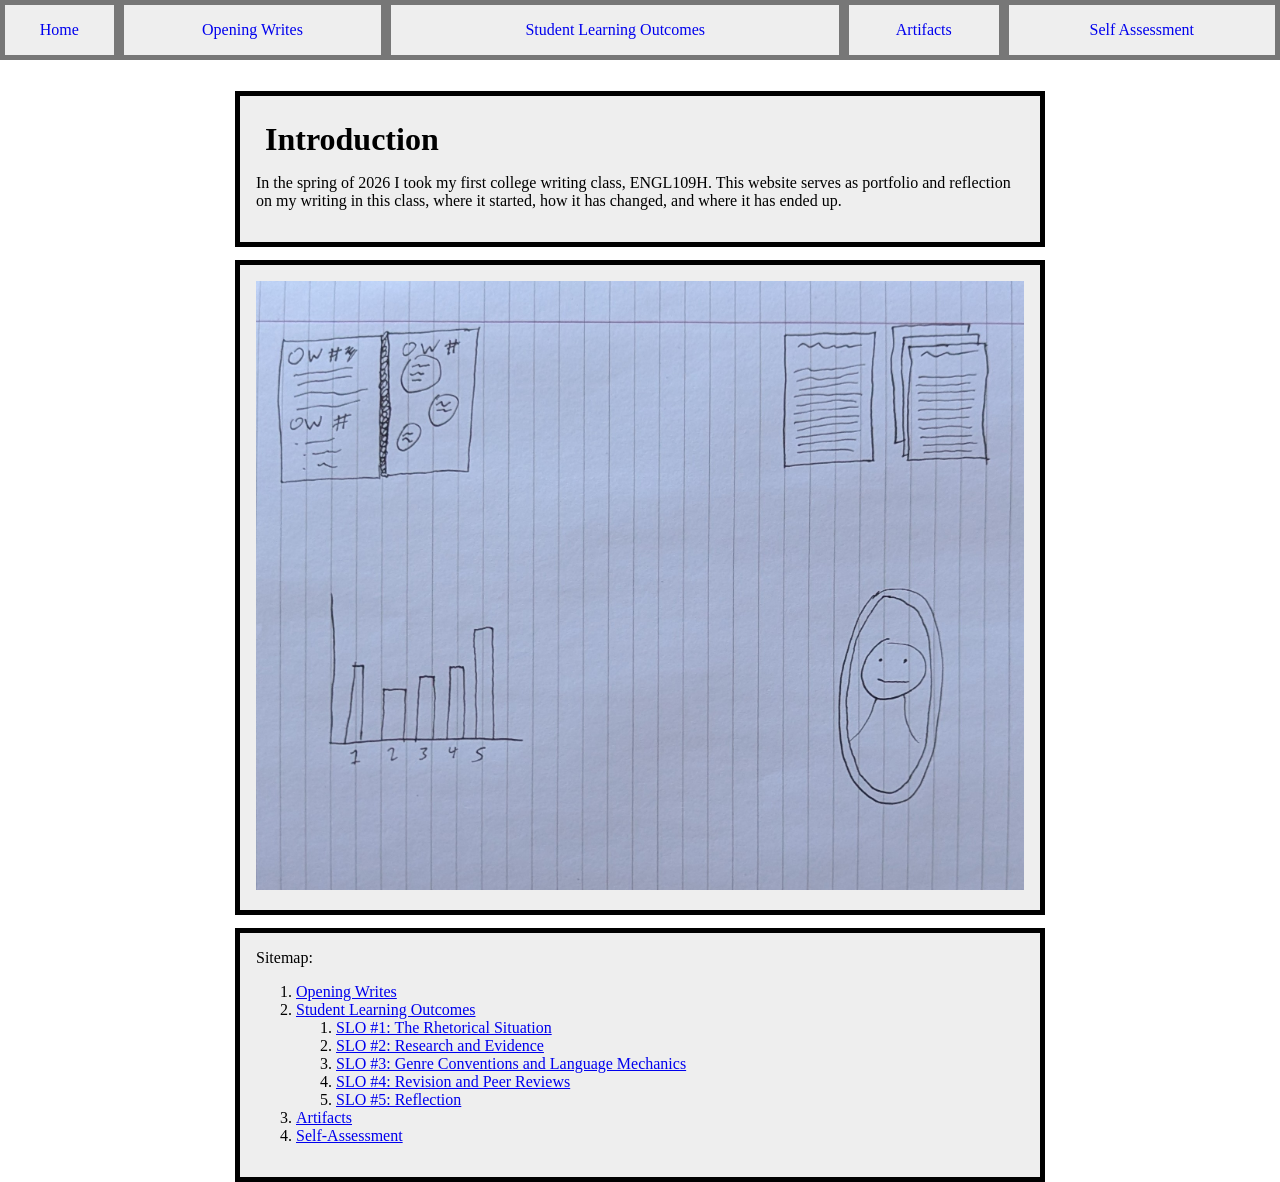
<file: engl109H-portfolio/index.html>
<!DOCTYPE html>
<html xmlns="http://www.w3.org/1999/xhtml" xml:lang="en" lang="en">
  <head>
    <title>My English Journey</title>
    <link href="./main.css" rel="stylesheet"/>
    <style>
      .wrap{
          position: relative;
          overflow: auto;
          
      }
      .clickbox {
          display: flex;
          position: absolute;
          cursor: pointer;
          z-index: 99;
          /* background: yellow; */
          /* opacity: 0.5; */
          opacity: 1;
          width: 5%;
          height: 5%;
          padding: auto;
          justify-content: center;
          /* align-items: center; */
      }
      .clickbox span {
          opacity: 0;
          position: absolute;
          top: calc(100% + 1vh);
          color: black;
          background: white;
          border: 2px solid black;
          border-radius: 5px;
          text-align: center;
      }
      .clickbox:hover span {
          opacity: 1;
      }
      #map {
          width: 60vw;
          height: 30vh;
          background: #000;
          color: #fff;
      }
      .inner {
          width: 60vw;
          
      }
      #ow {
          top: 7%;
          left: 2%;
          width: 28%;
          height: 28%;
      }
      #slo {
          top: 50%;
          left: 8%;
          width: 28%;
          height: 31%;
          
      }
      #artifact {
          top: 6%;
          left: 68%;
          width: 29%;
          height: 26%;
          
      }
      #assessment {
          top: 47%;
          left: 73%;
          width: 20%;
          height: 40%;
            
      }
      </style>
      
  </head>
  <body>
    <div class="header">
      <a href="index.html">Home</a>
      <a href="ow.html">Opening Writes</a>
      <a href="slo.html">Student Learning Outcomes</a>
      <a href="artifacts.html">Artifacts</a>
      <a href="assesment.html">Self Assessment</a>
    </div>
    <!-- <div class="outerbox"> -->
    <div class="container">
      <div class="inner" style="width: 60vw">
        <h1>Introduction</h1>
        <p>
        In the spring of 2026 I took my first college writing class, ENGL109H.
        This website serves as portfolio and reflection on my writing in this
        class, where it started, how it has changed, and where it has ended up.
        </p>
      </div>
      <div class="map inner">
        <div class="wrap">
        <img src="imgs/main-map.jpg"/>
        <a href="ow.html" class="clickbox" id="ow"><span>Opening Writes</span></a>
        <a href="slo.html" class="clickbox" id="slo"><span>Student Learning Outcomes</span></a>
        <a href="artifacts.html" class="clickbox" id="artifact"><span>Artifacts</span></a>
        <a href="assesment.html" class="clickbox" id="assessment"><span>Self Assessment</span></a>
        </div>
      </div>
      <div class="inner">
        Sitemap:
        <ol>
          <li> <a href="ow.html">Opening Writes</a>
          <li> <a href="slo.html">Student Learning Outcomes</a>
            <ol>
              <li> <a href="slo1.html">SLO #1: The Rhetorical Situation</a>
              <li> <a href="slo1.html">SLO #2: Research and Evidence</a>
              <li> <a href="slo1.html">SLO #3: Genre Conventions and Language Mechanics</a>
              <li> <a href="slo1.html">SLO #4: Revision and Peer Reviews</a>
              <li> <a href="slo1.html">SLO #5: Reflection</a>
            </ol>
          <li> <a href="artifacts.html">Artifacts</a>
          <li> <a href="assesment.html">Self-Assessment</a>
        </ol>
      </div>
   </div>
   <!-- </div> -->
  </body>
</html>
</file>
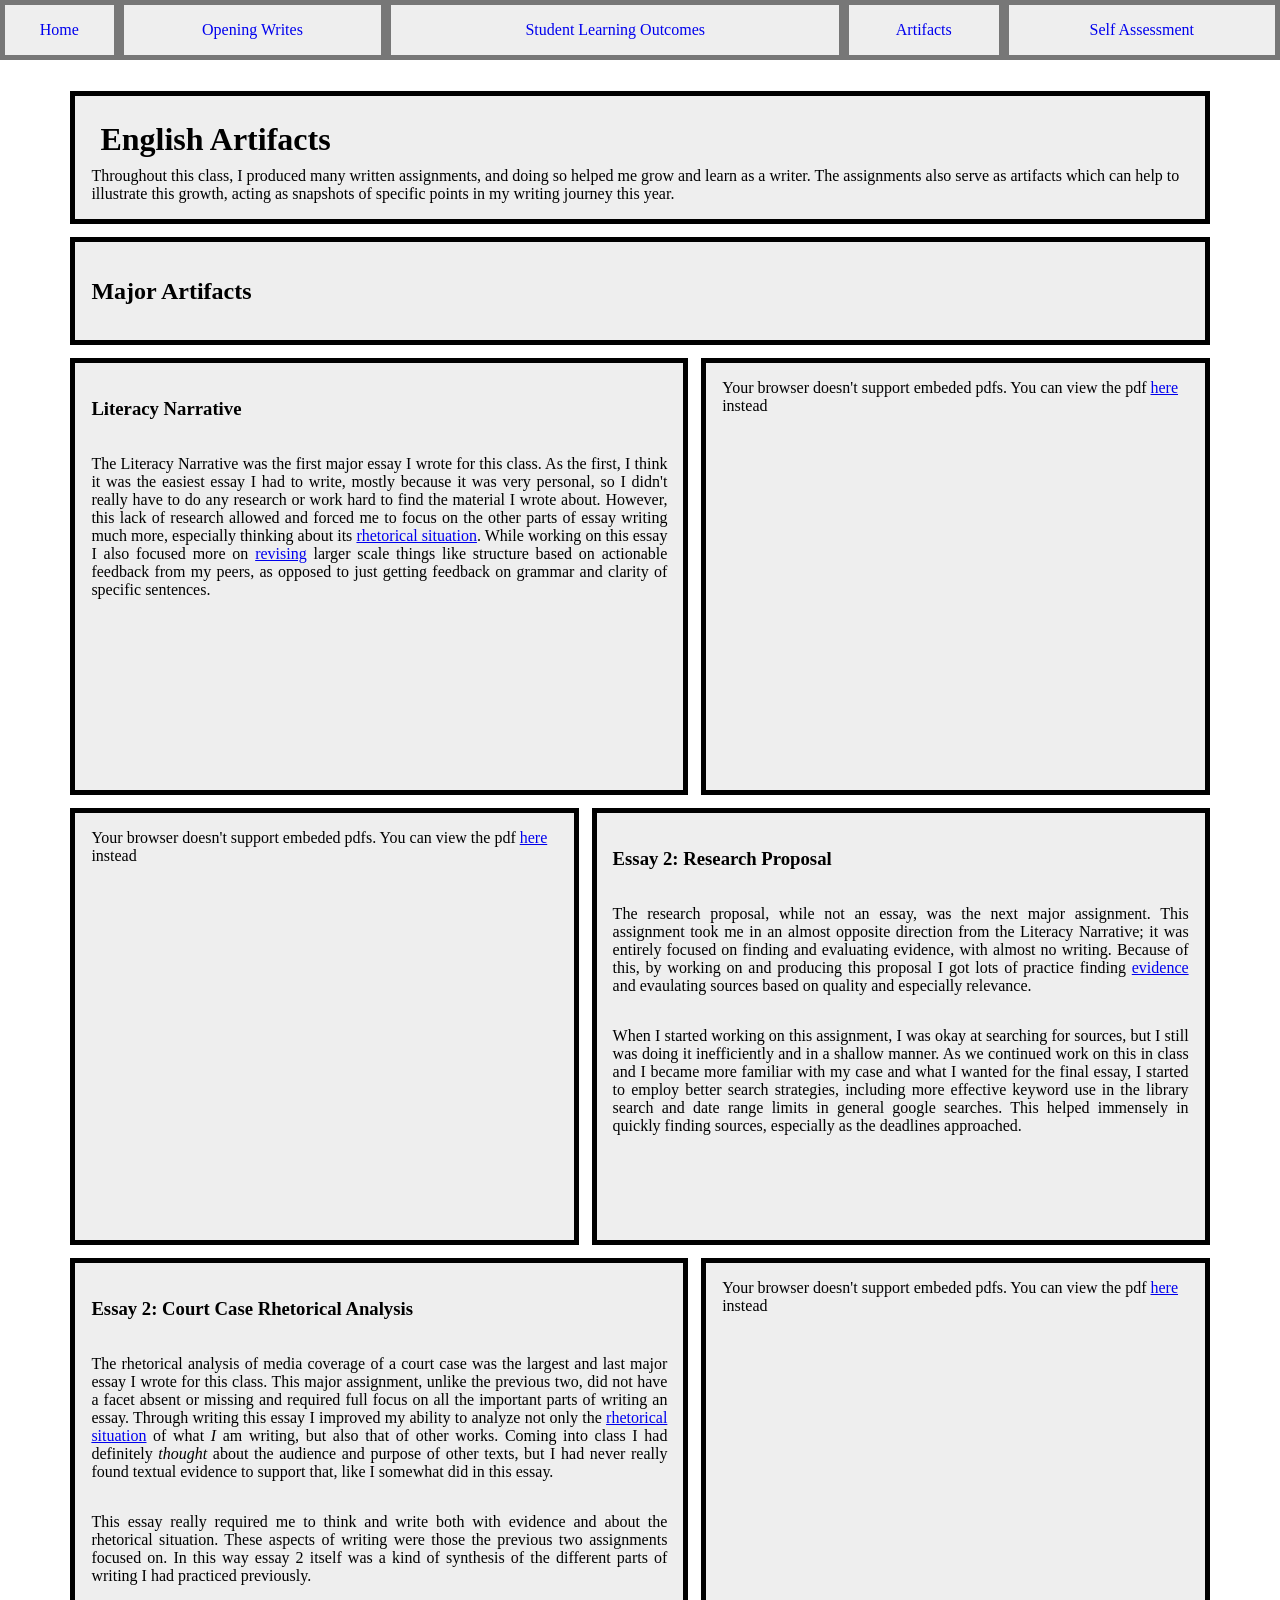
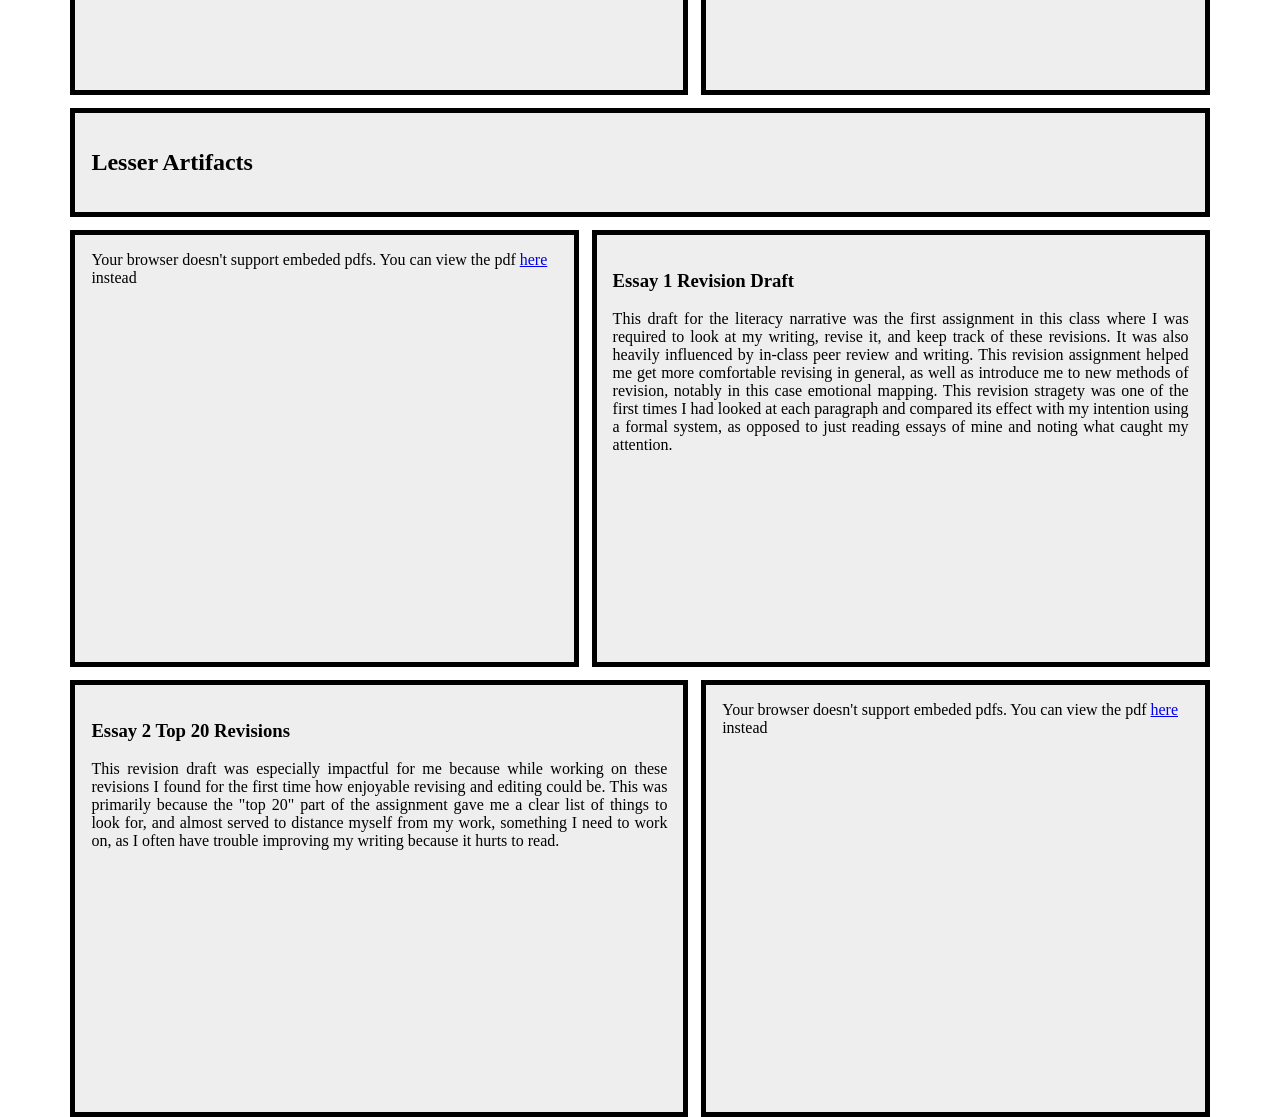
<file: engl109H-portfolio/artifacts.html>
<!DOCTYPE html>
<html xmlns="http://www.w3.org/1999/xhtml" xml:lang="en" lang="en">
  <head>
    <title>Portfolio</title>
    <link href="./main.css" rel="stylesheet"/>
    <style>
      .artifact {
          min-height: 50vh;
          
      }
    </style>
  </head>
  <body>
    <div class="header">
      <a href="index.html">Home</a>
      <a href="ow.html">Opening Writes</a>
      <a href="slo.html">Student Learning Outcomes</a>
      <a href="artifacts.html">Artifacts</a>
      <a href="assesment.html">Self Assessment</a>
    </div>
    <!-- <div class="outerbox"> -->
      <div class="container">
        <div class="row inner">
          <h1>English Artifacts</h1>
          Throughout this class, I produced many written assignments, and doing so helped me grow and learn as a writer. The assignments also serve as artifacts which can help to illustrate this growth, acting as snapshots of specific points in my writing journey this year.
        </div>
        <div class="row inner">
          <h2>Major Artifacts</h2>
        </div>
        <div class="row artifact" id="literacy-narrative">
          <div class="column inner yap">
            <h3>Literacy Narrative</h3>
            <p>
              The Literacy Narrative was the first major essay I wrote for this class. As the first, I think it was the easiest essay I had to write, mostly because it was very personal, so I didn't really have to do any research or work hard to find the material I wrote about. However, this lack of research allowed and forced me to focus on the other parts of essay writing much more, especially thinking about its <a href="slo1.html">rhetorical situation</a>. While working on this essay I also focused more on <a href="slo4.html">revising</a> larger scale things like structure based on actionable feedback from my peers, as opposed to just getting feedback on grammar and clarity of specific sentences.
            </p>
          </div>
          <div class="column inner proof">
            <object data="docs/literacy-narrative.pdf" type="application/pdf">Your browser doesn't support embeded pdfs. You can view the pdf <a href="docs/essay-2.pdf">here</a> instead</object>
          </div>
        </div>
        <div class="row artifact" id="research-proposal">
          <div class="column inner proof">
            <object data="docs/research-proposal.pdf" type="application/pdf">Your browser doesn't support embeded pdfs. You can view the pdf <a href="docs/research-proposal.pdf">here</a> instead</object>
          </div>
          <div class="column inner yap">
            <h3>Essay 2: Research Proposal</h3>
            <p>
            The research proposal, while not an essay, was the next major assignment. This assignment took me in an almost opposite direction from the Literacy Narrative; it was entirely focused on finding and evaluating evidence, with almost no writing. Because of this, by working on and producing this proposal I got lots of practice finding <a href="slo2.html">evidence</a> and evaulating sources based on quality and especially relevance.
            </p>
            <p>
              When I started working on this assignment, I was okay at searching for sources, but I still was doing it inefficiently and in a shallow manner. As we continued work on this in class and I became more familiar with my case and what I wanted for the final essay, I started to employ better search strategies, including more effective keyword use in the library search and date range limits in general google searches. This helped immensely in quickly finding sources, especially as the deadlines approached.
            </p>
          </div>
        </div>
        <div class="row artifact" id="essay-2">
          <div class="column inner yap">
            <h3>Essay 2: Court Case Rhetorical Analysis</h3>
            <p>
              The rhetorical analysis of media coverage of a court case was the largest and last major essay I wrote for this class. This major assignment, unlike the previous two, did not have a facet absent or missing and required full focus on all the important parts of writing an essay. Through writing this essay I improved my ability to analyze not only the <a href="slo1.html">rhetorical situation</a> of what <i>I</i> am writing, but also that of other works. Coming into class I had definitely <i>thought</i> about the audience and purpose of other texts, but I had never really found textual evidence to support that, like I somewhat did in this essay.
              </p>
            <p>
              This essay really required me to think and write both with evidence and about the rhetorical situation. These aspects of writing were those the previous two assignments focused on. In this way essay 2 itself was a kind of synthesis of the different parts of writing I had practiced previously.
            </p>
          </div>
          <div class="column inner proof">
            <object data="docs/essay-2.pdf" type="application/pdf">Your browser doesn't support embeded pdfs. You can view the pdf <a href="docs/essay-2.pdf">here</a> instead</object>
          </div>
        </div>
        <div class="row inner">
          <h2>Lesser Artifacts</h2>
        </div>
        <div class="row artifact" id="essay-1-revision">
          <div class="column inner proof">
            <object data="docs/essay-1-messy-draft.pdf" type="application/pdf">Your browser doesn't support embeded pdfs. You can view the pdf <a href="docs/essay-1-messy-draft.pdf">here</a> instead</object>
          </div>
          <div class="column inner yap">
            <h3>Essay 1 Revision Draft</h3>
            This draft for the literacy narrative was the first assignment in this class where I was required to look at my writing, revise it, and keep track of these revisions. It was also heavily influenced by in-class peer review and writing. This revision assignment helped me get more comfortable revising in general, as well as introduce me to new methods of revision, notably in this case emotional mapping. This revision stragety was one of the first times I had looked at each paragraph and compared its effect with my intention using a formal system, as opposed to just reading essays of mine and noting what caught my attention.
          </div>
        </div>
        <div class="row artifact" id="essay-2-revision">
          <div class="column inner yap">
            <h3>Essay 2 Top 20 Revisions</h3>
            This revision draft was especially impactful for me because while working on these revisions I found for the first time how enjoyable revising and editing could be. This was primarily because the "top 20" part of the assignment gave me a clear list of things to look for, and almost served to distance myself from my work, something I need to work on, as I often have trouble improving my writing because it hurts to read.
          </div>
          <div class="column inner proof">
            <object data="docs/essay-2-top-20.pdf" type="application/pdf">Your browser doesn't support embeded pdfs. You can view the pdf <a href="docs/essay-2-top-20.pdf">here</a> instead</object>
          </div>
        </div>
      </div>
      <!-- </div> -->
  </body>
</html>
</file>
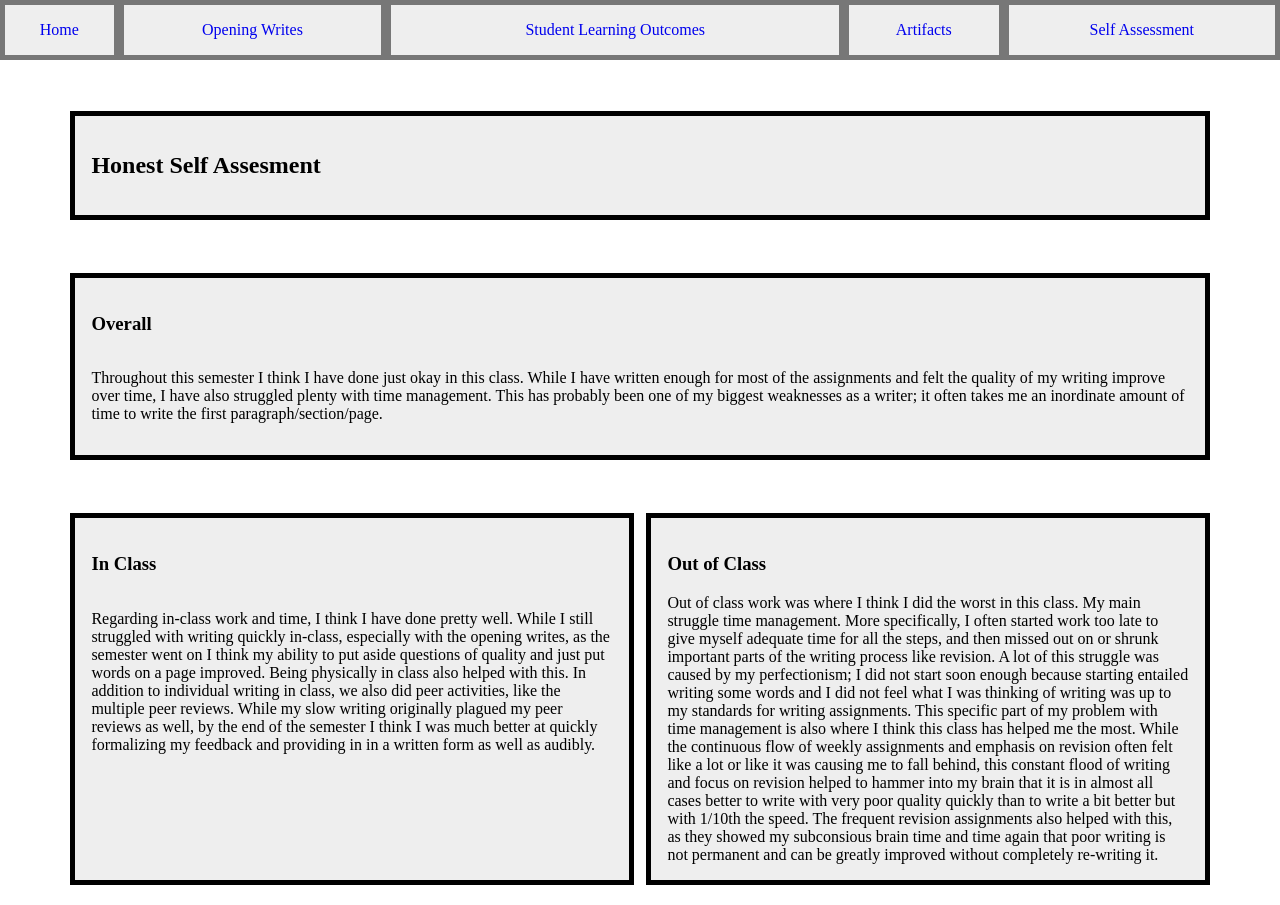
<file: engl109H-portfolio/assesment.html>
<!DOCTYPE html>
<html xmlns="http://www.w3.org/1999/xhtml" xml:lang="en" lang="en">
  <head>
    <title>Portfolio</title>
    <link href="./main.css" rel="stylesheet"/>
  </head>
  <body>
    <div class="header">
      <a href="index.html">Home</a>
      <a href="ow.html">Opening Writes</a>
      <a href="slo.html">Student Learning Outcomes</a>
      <a href="artifacts.html">Artifacts</a>
      <a href="assesment.html">Self Assessment</a>
    </div>
    <!-- <div class="outerbox"> -->
    <div class="container">
      <div class="row inner">
        <h2>Honest Self Assesment</h2>
        </div>
      <div class="row inner">
        <h3>Overall</h3>
        <p>
        Throughout this semester I think I have done just okay in this class.
        While I have written enough for most of the assignments and felt
        the quality of my writing improve over time, I have also struggled
        plenty with time management. This has probably been one of my biggest
        weaknesses as a writer; it often takes me an inordinate amount of time
        to write the first paragraph/section/page.
        </p>
      </div>
      <div class="row">
        <div class="column inner">
          <h3>In Class</h3>
          <p>
          Regarding in-class work and time, I think I have done pretty well.
          While I still struggled with writing quickly in-class, especially with
          the opening writes, as the semester went on I think my ability to put
          aside questions of quality and just put words on a page improved.
          Being physically in class also helped with this. In addition to
          individual writing in class, we also did peer activities, like the
          multiple peer reviews. While my slow writing originally plagued my
          peer reviews as well, by the end of the semester I think I was much
          better at quickly formalizing my feedback and providing in in a
          written form as well as audibly.
          </p>
        </div>
        <div class="column inner">
          <h3>Out of Class</h3>
          Out of class work was where I think I did the worst in this class. My
          main struggle time management. More specifically, I often started work
          too late to give myself adequate time for all the steps, and then
          missed out on or shrunk important parts of the writing process like
          revision. A lot of this struggle was caused by my perfectionism; I did
          not start soon enough because starting entailed writing some words and
          I did not feel what I was thinking of writing was up to my standards
          for writing assignments. This specific part of my problem with time
          management is also where I think this class has helped me the most.
          While the continuous flow of weekly assignments and emphasis on
          revision often felt like a lot or like it was causing me to fall
          behind, this constant flood of writing and focus on revision helped to
          hammer into my brain that it is in almost all cases better to write
          with very poor quality quickly than to write a bit better but with
          1/10th the speed. The frequent revision assignments also helped with
          this, as they showed my subconsious brain time and time again that
          poor writing is not permanent and can be greatly improved without
          completely re-writing it.
        </div>
      </div>
   </div>
   <!-- </div> -->
  </body>
</html>
</file>
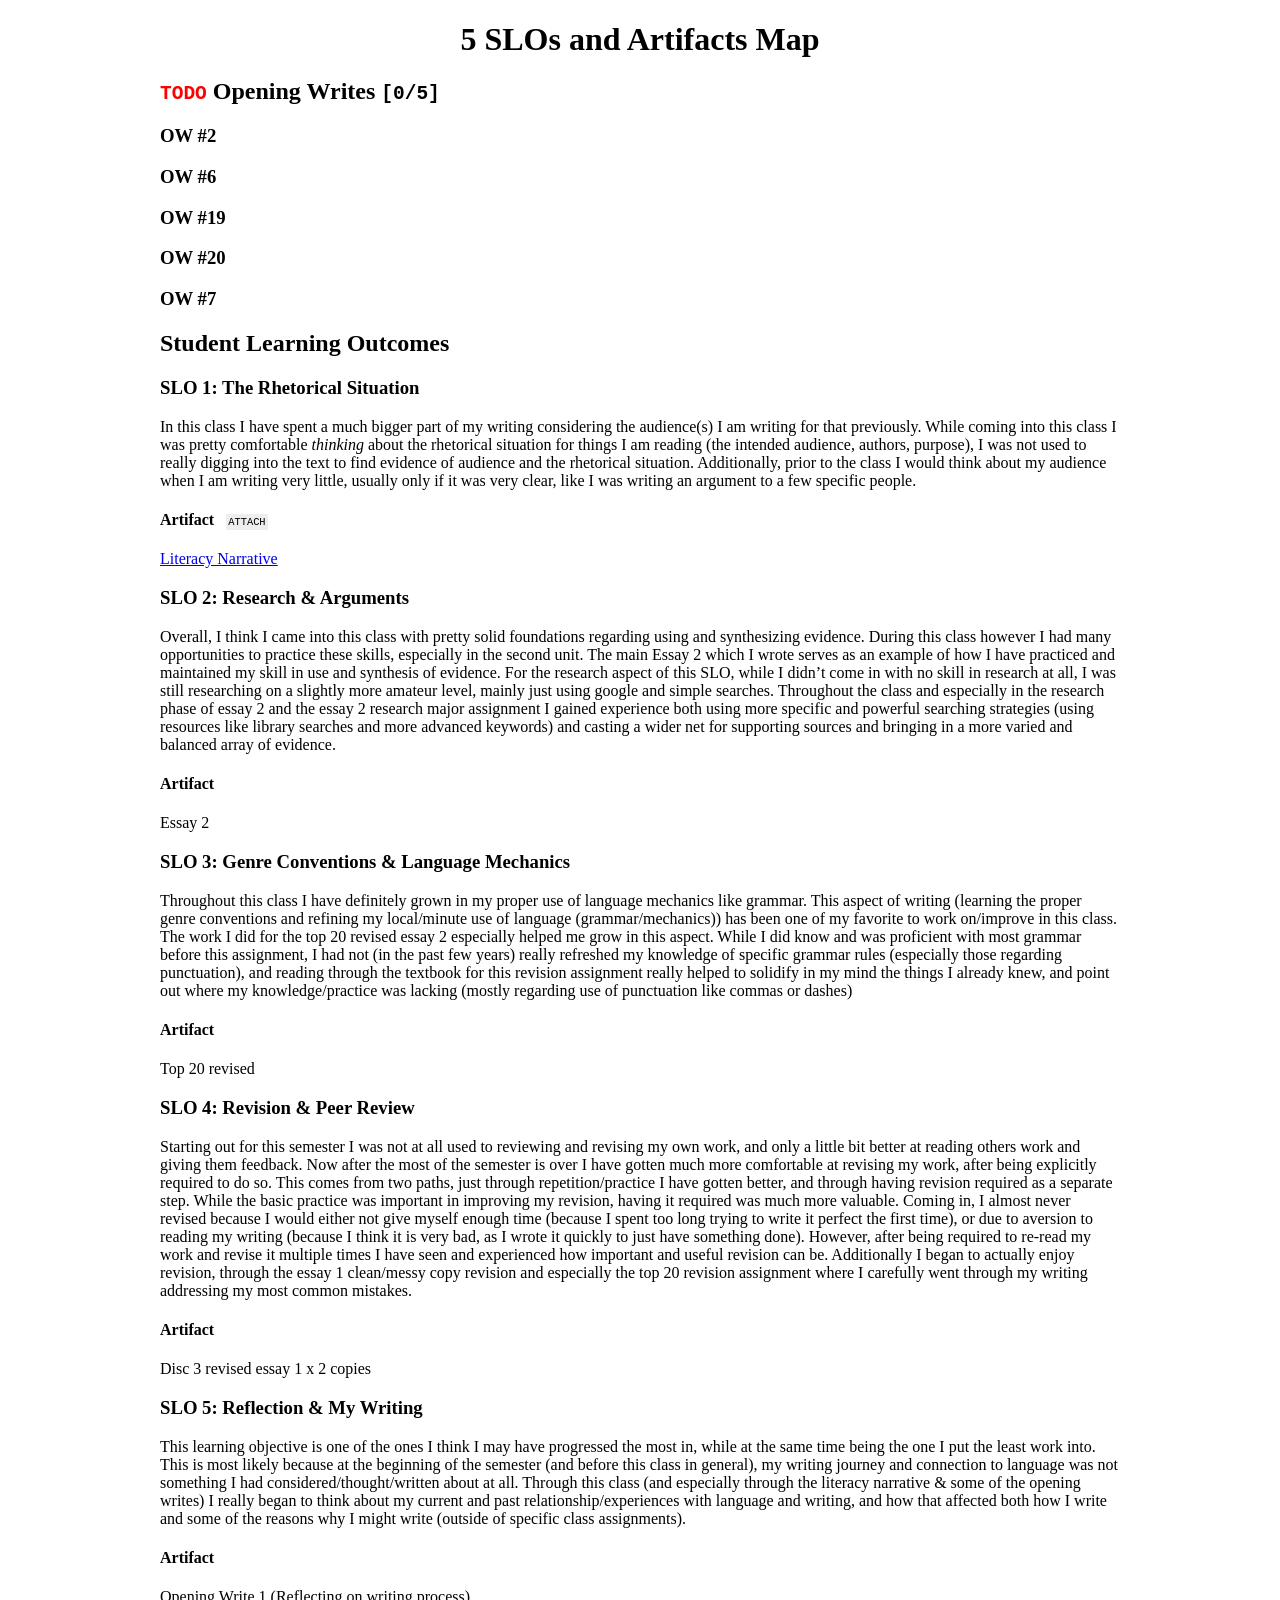
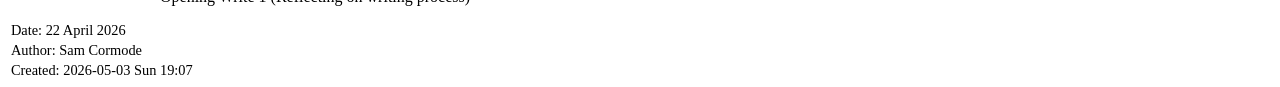
<file: engl109H-portfolio/disc-7.html>
<?xml version="1.0" encoding="utf-8"?>
<!DOCTYPE html PUBLIC "-//W3C//DTD XHTML 1.0 Strict//EN"
"http://www.w3.org/TR/xhtml1/DTD/xhtml1-strict.dtd">
<html xmlns="http://www.w3.org/1999/xhtml" lang="en" xml:lang="en">
<head>
<!-- 2026-05-03 Sun 19:07 -->
<meta http-equiv="Content-Type" content="text/html;charset=utf-8" />
<meta name="viewport" content="width=device-width, initial-scale=1" />
<title>5 SLOs and Artifacts Map</title>
<meta name="author" content="Sam Cormode" />
<meta name="generator" content="Org Mode" />
<style type="text/css">
  #content { max-width: 60em; margin: auto; }
  .title  { text-align: center;
             margin-bottom: .2em; }
  .subtitle { text-align: center;
              font-size: medium;
              font-weight: bold;
              margin-top:0; }
  .todo   { font-family: monospace; color: red; }
  .done   { font-family: monospace; color: green; }
  .priority { font-family: monospace; color: orange; }
  .tag    { background-color: #eee; font-family: monospace;
            padding: 2px; font-size: 80%; font-weight: normal; }
  .timestamp { color: #bebebe; }
  .timestamp-kwd { color: #5f9ea0; }
  .org-right  { margin-left: auto; margin-right: 0px;  text-align: right; }
  .org-left   { margin-left: 0px;  margin-right: auto; text-align: left; }
  .org-center { margin-left: auto; margin-right: auto; text-align: center; }
  .underline { text-decoration: underline; }
  #postamble p, #preamble p { font-size: 90%; margin: .2em; }
  p.verse { margin-left: 3%; }
  pre {
    border: 1px solid #e6e6e6;
    border-radius: 3px;
    background-color: #f2f2f2;
    padding: 8pt;
    font-family: monospace;
    overflow: auto;
    margin: 1.2em;
  }
  pre.src {
    position: relative;
    overflow: auto;
  }
  pre.src:before {
    display: none;
    position: absolute;
    top: -8px;
    right: 12px;
    padding: 3px;
    color: #555;
    background-color: #f2f2f299;
  }
  pre.src:hover:before { display: inline; margin-top: 14px;}
  /* Languages per Org manual */
  pre.src-asymptote:before { content: 'Asymptote'; }
  pre.src-awk:before { content: 'Awk'; }
  pre.src-authinfo::before { content: 'Authinfo'; }
  pre.src-c:before { content: 'C'; }
  pre.src-C:before { content: 'C'; }
  /* pre.src-C++ doesn't work in CSS */
  pre.src-clojure:before { content: 'Clojure'; }
  pre.src-css:before { content: 'CSS'; }
  pre.src-D:before { content: 'D'; }
  pre.src-ditaa:before { content: 'ditaa'; }
  pre.src-dot:before { content: 'Graphviz'; }
  pre.src-calc:before { content: 'Emacs Calc'; }
  pre.src-emacs-lisp:before { content: 'Emacs Lisp'; }
  pre.src-fortran:before { content: 'Fortran'; }
  pre.src-gnuplot:before { content: 'gnuplot'; }
  pre.src-haskell:before { content: 'Haskell'; }
  pre.src-hledger:before { content: 'hledger'; }
  pre.src-java:before { content: 'Java'; }
  pre.src-js:before { content: 'JavaScript'; }
  pre.src-latex:before { content: 'LaTeX'; }
  pre.src-ledger:before { content: 'Ledger'; }
  pre.src-lisp:before { content: 'Lisp'; }
  pre.src-lilypond:before { content: 'Lilypond'; }
  pre.src-lua:before { content: 'Lua'; }
  pre.src-matlab:before { content: 'MATLAB'; }
  pre.src-mscgen:before { content: 'Mscgen'; }
  pre.src-ocaml:before { content: 'Objective Caml'; }
  pre.src-octave:before { content: 'Octave'; }
  pre.src-org:before { content: 'Org mode'; }
  pre.src-oz:before { content: 'OZ'; }
  pre.src-plantuml:before { content: 'Plantuml'; }
  pre.src-processing:before { content: 'Processing.js'; }
  pre.src-python:before { content: 'Python'; }
  pre.src-R:before { content: 'R'; }
  pre.src-ruby:before { content: 'Ruby'; }
  pre.src-sass:before { content: 'Sass'; }
  pre.src-scheme:before { content: 'Scheme'; }
  pre.src-screen:before { content: 'Gnu Screen'; }
  pre.src-sed:before { content: 'Sed'; }
  pre.src-sh:before { content: 'shell'; }
  pre.src-sql:before { content: 'SQL'; }
  pre.src-sqlite:before { content: 'SQLite'; }
  /* additional languages in org.el's org-babel-load-languages alist */
  pre.src-forth:before { content: 'Forth'; }
  pre.src-io:before { content: 'IO'; }
  pre.src-J:before { content: 'J'; }
  pre.src-makefile:before { content: 'Makefile'; }
  pre.src-maxima:before { content: 'Maxima'; }
  pre.src-perl:before { content: 'Perl'; }
  pre.src-picolisp:before { content: 'Pico Lisp'; }
  pre.src-scala:before { content: 'Scala'; }
  pre.src-shell:before { content: 'Shell Script'; }
  pre.src-ebnf2ps:before { content: 'ebfn2ps'; }
  /* additional language identifiers per "defun org-babel-execute"
       in ob-*.el */
  pre.src-cpp:before  { content: 'C++'; }
  pre.src-abc:before  { content: 'ABC'; }
  pre.src-coq:before  { content: 'Coq'; }
  pre.src-groovy:before  { content: 'Groovy'; }
  /* additional language identifiers from org-babel-shell-names in
     ob-shell.el: ob-shell is the only babel language using a lambda to put
     the execution function name together. */
  pre.src-bash:before  { content: 'bash'; }
  pre.src-csh:before  { content: 'csh'; }
  pre.src-ash:before  { content: 'ash'; }
  pre.src-dash:before  { content: 'dash'; }
  pre.src-ksh:before  { content: 'ksh'; }
  pre.src-mksh:before  { content: 'mksh'; }
  pre.src-posh:before  { content: 'posh'; }
  /* Additional Emacs modes also supported by the LaTeX listings package */
  pre.src-ada:before { content: 'Ada'; }
  pre.src-asm:before { content: 'Assembler'; }
  pre.src-caml:before { content: 'Caml'; }
  pre.src-delphi:before { content: 'Delphi'; }
  pre.src-html:before { content: 'HTML'; }
  pre.src-idl:before { content: 'IDL'; }
  pre.src-mercury:before { content: 'Mercury'; }
  pre.src-metapost:before { content: 'MetaPost'; }
  pre.src-modula-2:before { content: 'Modula-2'; }
  pre.src-pascal:before { content: 'Pascal'; }
  pre.src-ps:before { content: 'PostScript'; }
  pre.src-prolog:before { content: 'Prolog'; }
  pre.src-simula:before { content: 'Simula'; }
  pre.src-tcl:before { content: 'tcl'; }
  pre.src-tex:before { content: 'TeX'; }
  pre.src-plain-tex:before { content: 'Plain TeX'; }
  pre.src-verilog:before { content: 'Verilog'; }
  pre.src-vhdl:before { content: 'VHDL'; }
  pre.src-xml:before { content: 'XML'; }
  pre.src-nxml:before { content: 'XML'; }
  /* add a generic configuration mode; LaTeX export needs an additional
     (add-to-list 'org-latex-listings-langs '(conf " ")) in .emacs */
  pre.src-conf:before { content: 'Configuration File'; }

  table { border-collapse:collapse; }
  caption.t-above { caption-side: top; }
  caption.t-bottom { caption-side: bottom; }
  td, th { vertical-align:top;  }
  th.org-right  { text-align: center;  }
  th.org-left   { text-align: center;   }
  th.org-center { text-align: center; }
  td.org-right  { text-align: right;  }
  td.org-left   { text-align: left;   }
  td.org-center { text-align: center; }
  dt { font-weight: bold; }
  .footpara { display: inline; }
  .footdef  { margin-bottom: 1em; }
  .figure { padding: 1em; }
  .figure p { text-align: center; }
  .equation-container {
    display: table;
    text-align: center;
    width: 100%;
  }
  .equation {
    vertical-align: middle;
  }
  .equation-label {
    display: table-cell;
    text-align: right;
    vertical-align: middle;
  }
  .inlinetask {
    padding: 10px;
    border: 2px solid gray;
    margin: 10px;
    background: #ffffcc;
  }
  #org-div-home-and-up
   { text-align: right; font-size: 70%; white-space: nowrap; }
  textarea { overflow-x: auto; }
  .linenr { font-size: smaller }
  .code-highlighted { background-color: #ffff00; }
  .org-info-js_info-navigation { border-style: none; }
  #org-info-js_console-label
    { font-size: 10px; font-weight: bold; white-space: nowrap; }
  .org-info-js_search-highlight
    { background-color: #ffff00; color: #000000; font-weight: bold; }
  .org-svg { }
</style>
</head>
<body>
<div id="content" class="content">
<h1 class="title">5 SLOs and Artifacts Map</h1>
<div id="outline-container-org4c2edb6" class="outline-2">
<h2 id="org4c2edb6"><span class="todo TODO">TODO</span> Opening Writes <code>[0/5]</code></h2>
<div class="outline-text-2" id="text-org4c2edb6">
</div>
<div id="outline-container-org9fb9cf5" class="outline-3">
<h3 id="org9fb9cf5">OW #2</h3>
</div>
<div id="outline-container-orgb6ff3a2" class="outline-3">
<h3 id="orgb6ff3a2">OW #6</h3>
</div>
<div id="outline-container-org5569854" class="outline-3">
<h3 id="org5569854">OW #19</h3>
</div>
<div id="outline-container-org755828f" class="outline-3">
<h3 id="org755828f">OW #20</h3>
</div>
<div id="outline-container-org56fd799" class="outline-3">
<h3 id="org56fd799">OW #7</h3>
</div>
</div>
<div id="outline-container-org7a06d6b" class="outline-2">
<h2 id="org7a06d6b">Student Learning Outcomes</h2>
<div class="outline-text-2" id="text-org7a06d6b">
</div>
<div id="outline-container-org50af432" class="outline-3">
<h3 id="org50af432">SLO 1: The Rhetorical Situation</h3>
<div class="outline-text-3" id="text-org50af432">
<p>
In this class I have spent a much bigger part of my writing considering the audience(s) I am writing for that previously. While coming into this class I was pretty comfortable <i>thinking</i> about the rhetorical situation for things I am reading (the intended audience, authors, purpose), I was not used to really digging into the text to find evidence of audience and the rhetorical situation. Additionally, prior to the class I would think about my audience when I am writing very little, usually only if it was very clear, like I was writing an argument to a few specific people.
</p>
</div>
<div id="outline-container-org0638acf" class="outline-4">
<h4 id="org0638acf">Artifact&nbsp;&nbsp;&nbsp<span class="tag"><span class="ATTACH">ATTACH</span></span></h4>
<div class="outline-text-4" id="text-org0638acf">
<p>
<a href="file:///home/sam/org/.attach/26/5459a3-b2b2-4b63-96d9-1610a08c9811/clean-draft.pdf">Literacy Narrative</a>
</p>
</div>
</div>
</div>
<div id="outline-container-org9238f5a" class="outline-3">
<h3 id="org9238f5a">SLO 2: Research &amp; Arguments</h3>
<div class="outline-text-3" id="text-org9238f5a">
<p>
Overall, I think I came into this class with pretty solid foundations regarding using and synthesizing evidence. During this class however I had many opportunities to practice these skills, especially in the second unit. The main Essay 2 which I wrote serves as an example of how I have practiced and maintained my skill in use and synthesis of evidence. For the research aspect of this SLO, while I didn&rsquo;t come in with no skill in research at all, I was still researching on a slightly more amateur level, mainly just using google and simple searches. Throughout the class and especially in the research phase of essay 2 and the essay 2 research major assignment I gained experience both using more specific and powerful searching strategies (using resources like library searches and more advanced keywords) and casting a wider net for supporting sources and bringing in a more varied and balanced array of evidence.
</p>
</div>
<div id="outline-container-org3f6d880" class="outline-4">
<h4 id="org3f6d880">Artifact</h4>
<div class="outline-text-4" id="text-org3f6d880">
<p>
Essay 2
</p>
</div>
</div>
</div>
<div id="outline-container-org2652596" class="outline-3">
<h3 id="org2652596">SLO 3: Genre Conventions &amp; Language Mechanics</h3>
<div class="outline-text-3" id="text-org2652596">
<p>
Throughout this class I have definitely grown in my proper use of language mechanics like grammar. This aspect of writing (learning the proper genre conventions and refining my local/minute use of language (grammar/mechanics)) has been one of my favorite to work on/improve in this class. The work I did for the top 20 revised essay 2 especially helped me grow in this aspect. While I did know and was proficient with most grammar before this assignment, I had not (in the past few years) really refreshed my knowledge of specific grammar rules (especially those regarding punctuation), and reading through the textbook for this revision assignment really helped to solidify in my mind the things I already knew, and point out where my knowledge/practice was lacking (mostly regarding use of punctuation like commas or dashes)
</p>
</div>
<div id="outline-container-orgcc95081" class="outline-4">
<h4 id="orgcc95081">Artifact</h4>
<div class="outline-text-4" id="text-orgcc95081">
<p>
Top 20 revised
</p>
</div>
</div>
</div>
<div id="outline-container-org8c80e21" class="outline-3">
<h3 id="org8c80e21">SLO 4: Revision &amp; Peer Review</h3>
<div class="outline-text-3" id="text-org8c80e21">
<p>
Starting out for this semester I was not at all used to reviewing and revising my own work, and only a little bit better at reading others work and giving them feedback. Now after the most of the semester is over I have gotten much more comfortable at revising my work, after being explicitly required to do so.
This comes from two paths, just through repetition/practice I have gotten better, and through having revision required as a separate step. While the basic practice was important in improving my revision, having it required was much more valuable. Coming in, I almost never revised because I would either not give myself enough time (because I spent too long trying to write it perfect the first time), or due to aversion to reading my writing (because I think it is very bad, as I wrote it quickly to just have something done). However, after being required to re-read my work and revise it multiple times I have seen and experienced how important and useful revision can be. Additionally I began to actually enjoy revision, through the essay 1 clean/messy copy revision and especially the top 20 revision assignment where I carefully went through my writing addressing my most common mistakes.
</p>
</div>
<div id="outline-container-orga7d0af5" class="outline-4">
<h4 id="orga7d0af5">Artifact</h4>
<div class="outline-text-4" id="text-orga7d0af5">
<p>
Disc 3 revised essay 1 x 2 copies
</p>
</div>
</div>
</div>
<div id="outline-container-org1652a92" class="outline-3">
<h3 id="org1652a92">SLO 5: Reflection &amp; My Writing</h3>
<div class="outline-text-3" id="text-org1652a92">
<p>
This learning objective is one of the ones I think I may have progressed the
most in, while at the same time being the one I put the least work into. This is most likely because at the beginning of the semester (and before this class in general), my writing journey and connection to language was not something I had considered/thought/written about at all. Through this class (and especially through the literacy narrative &amp; some of the opening writes) I really began to think about my current and past relationship/experiences with language and writing, and how that affected both how I write and some of the reasons why I might write (outside of specific class assignments).
</p>
</div>
<div id="outline-container-orgf743569" class="outline-4">
<h4 id="orgf743569">Artifact</h4>
<div class="outline-text-4" id="text-orgf743569">
<p>
Opening Write 1 (Reflecting on writing process)
</p>
</div>
</div>
</div>
</div>
</div>
<div id="postamble" class="status">
<p class="date">Date: 22 April 2026</p>
<p class="author">Author: Sam Cormode</p>
<p class="date">Created: 2026-05-03 Sun 19:07</p>
</div>
</body>
</html>
</file>
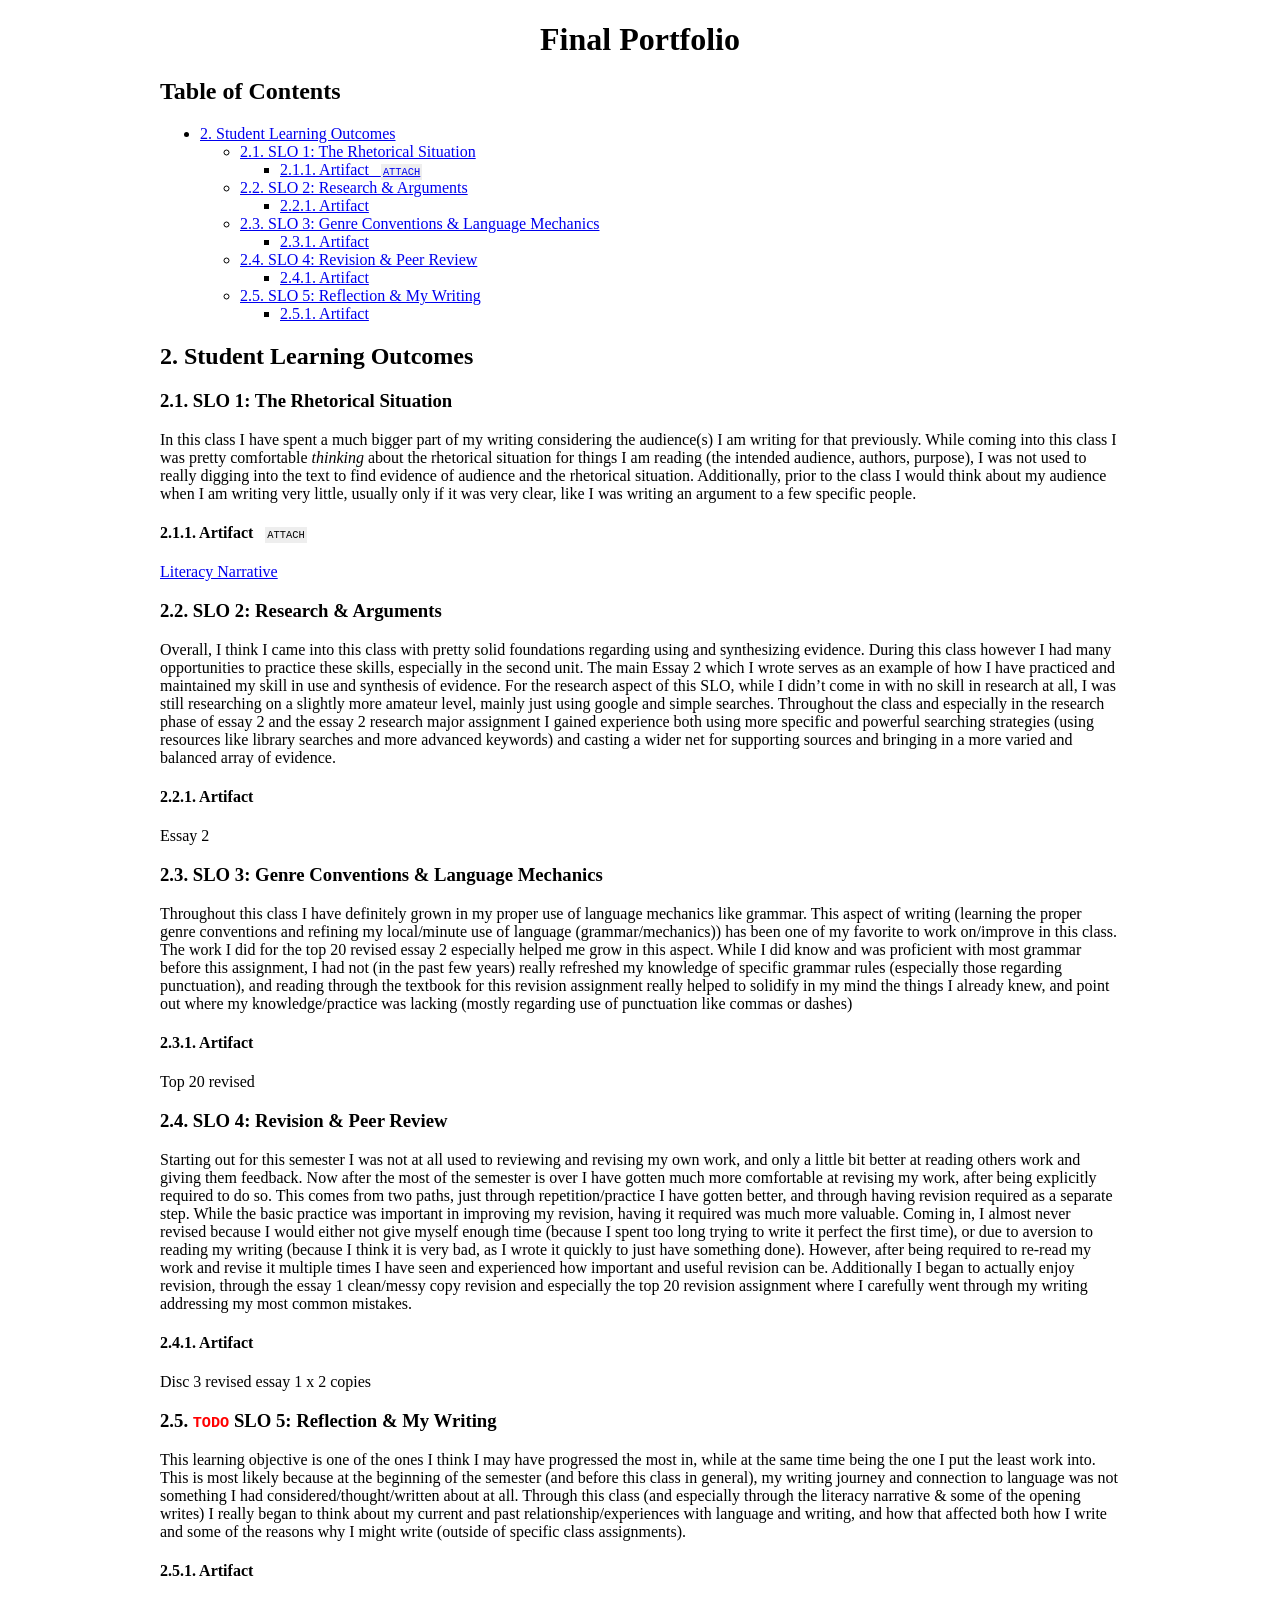
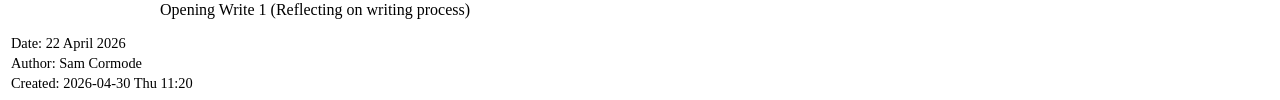
<file: engl109H-portfolio/disc-8.html>
<?xml version="1.0" encoding="utf-8"?>
<!DOCTYPE html PUBLIC "-//W3C//DTD XHTML 1.0 Strict//EN"
"http://www.w3.org/TR/xhtml1/DTD/xhtml1-strict.dtd">
<html xmlns="http://www.w3.org/1999/xhtml" lang="en" xml:lang="en">
<head>
<!-- 2026-04-30 Thu 11:20 -->
<meta http-equiv="Content-Type" content="text/html;charset=utf-8" />
<meta name="viewport" content="width=device-width, initial-scale=1" />
<title>Final Portfolio</title>
<meta name="author" content="Sam Cormode" />
<meta name="generator" content="Org Mode" />
<style type="text/css">
  #content { max-width: 60em; margin: auto; }
  .title  { text-align: center;
             margin-bottom: .2em; }
  .subtitle { text-align: center;
              font-size: medium;
              font-weight: bold;
              margin-top:0; }
  .todo   { font-family: monospace; color: red; }
  .done   { font-family: monospace; color: green; }
  .priority { font-family: monospace; color: orange; }
  .tag    { background-color: #eee; font-family: monospace;
            padding: 2px; font-size: 80%; font-weight: normal; }
  .timestamp { color: #bebebe; }
  .timestamp-kwd { color: #5f9ea0; }
  .org-right  { margin-left: auto; margin-right: 0px;  text-align: right; }
  .org-left   { margin-left: 0px;  margin-right: auto; text-align: left; }
  .org-center { margin-left: auto; margin-right: auto; text-align: center; }
  .underline { text-decoration: underline; }
  #postamble p, #preamble p { font-size: 90%; margin: .2em; }
  p.verse { margin-left: 3%; }
  pre {
    border: 1px solid #e6e6e6;
    border-radius: 3px;
    background-color: #f2f2f2;
    padding: 8pt;
    font-family: monospace;
    overflow: auto;
    margin: 1.2em;
  }
  pre.src {
    position: relative;
    overflow: auto;
  }
  pre.src:before {
    display: none;
    position: absolute;
    top: -8px;
    right: 12px;
    padding: 3px;
    color: #555;
    background-color: #f2f2f299;
  }
  pre.src:hover:before { display: inline; margin-top: 14px;}
  /* Languages per Org manual */
  pre.src-asymptote:before { content: 'Asymptote'; }
  pre.src-awk:before { content: 'Awk'; }
  pre.src-authinfo::before { content: 'Authinfo'; }
  pre.src-c:before { content: 'C'; }
  pre.src-C:before { content: 'C'; }
  /* pre.src-C++ doesn't work in CSS */
  pre.src-clojure:before { content: 'Clojure'; }
  pre.src-css:before { content: 'CSS'; }
  pre.src-D:before { content: 'D'; }
  pre.src-ditaa:before { content: 'ditaa'; }
  pre.src-dot:before { content: 'Graphviz'; }
  pre.src-calc:before { content: 'Emacs Calc'; }
  pre.src-emacs-lisp:before { content: 'Emacs Lisp'; }
  pre.src-fortran:before { content: 'Fortran'; }
  pre.src-gnuplot:before { content: 'gnuplot'; }
  pre.src-haskell:before { content: 'Haskell'; }
  pre.src-hledger:before { content: 'hledger'; }
  pre.src-java:before { content: 'Java'; }
  pre.src-js:before { content: 'JavaScript'; }
  pre.src-latex:before { content: 'LaTeX'; }
  pre.src-ledger:before { content: 'Ledger'; }
  pre.src-lisp:before { content: 'Lisp'; }
  pre.src-lilypond:before { content: 'Lilypond'; }
  pre.src-lua:before { content: 'Lua'; }
  pre.src-matlab:before { content: 'MATLAB'; }
  pre.src-mscgen:before { content: 'Mscgen'; }
  pre.src-ocaml:before { content: 'Objective Caml'; }
  pre.src-octave:before { content: 'Octave'; }
  pre.src-org:before { content: 'Org mode'; }
  pre.src-oz:before { content: 'OZ'; }
  pre.src-plantuml:before { content: 'Plantuml'; }
  pre.src-processing:before { content: 'Processing.js'; }
  pre.src-python:before { content: 'Python'; }
  pre.src-R:before { content: 'R'; }
  pre.src-ruby:before { content: 'Ruby'; }
  pre.src-sass:before { content: 'Sass'; }
  pre.src-scheme:before { content: 'Scheme'; }
  pre.src-screen:before { content: 'Gnu Screen'; }
  pre.src-sed:before { content: 'Sed'; }
  pre.src-sh:before { content: 'shell'; }
  pre.src-sql:before { content: 'SQL'; }
  pre.src-sqlite:before { content: 'SQLite'; }
  /* additional languages in org.el's org-babel-load-languages alist */
  pre.src-forth:before { content: 'Forth'; }
  pre.src-io:before { content: 'IO'; }
  pre.src-J:before { content: 'J'; }
  pre.src-makefile:before { content: 'Makefile'; }
  pre.src-maxima:before { content: 'Maxima'; }
  pre.src-perl:before { content: 'Perl'; }
  pre.src-picolisp:before { content: 'Pico Lisp'; }
  pre.src-scala:before { content: 'Scala'; }
  pre.src-shell:before { content: 'Shell Script'; }
  pre.src-ebnf2ps:before { content: 'ebfn2ps'; }
  /* additional language identifiers per "defun org-babel-execute"
       in ob-*.el */
  pre.src-cpp:before  { content: 'C++'; }
  pre.src-abc:before  { content: 'ABC'; }
  pre.src-coq:before  { content: 'Coq'; }
  pre.src-groovy:before  { content: 'Groovy'; }
  /* additional language identifiers from org-babel-shell-names in
     ob-shell.el: ob-shell is the only babel language using a lambda to put
     the execution function name together. */
  pre.src-bash:before  { content: 'bash'; }
  pre.src-csh:before  { content: 'csh'; }
  pre.src-ash:before  { content: 'ash'; }
  pre.src-dash:before  { content: 'dash'; }
  pre.src-ksh:before  { content: 'ksh'; }
  pre.src-mksh:before  { content: 'mksh'; }
  pre.src-posh:before  { content: 'posh'; }
  /* Additional Emacs modes also supported by the LaTeX listings package */
  pre.src-ada:before { content: 'Ada'; }
  pre.src-asm:before { content: 'Assembler'; }
  pre.src-caml:before { content: 'Caml'; }
  pre.src-delphi:before { content: 'Delphi'; }
  pre.src-html:before { content: 'HTML'; }
  pre.src-idl:before { content: 'IDL'; }
  pre.src-mercury:before { content: 'Mercury'; }
  pre.src-metapost:before { content: 'MetaPost'; }
  pre.src-modula-2:before { content: 'Modula-2'; }
  pre.src-pascal:before { content: 'Pascal'; }
  pre.src-ps:before { content: 'PostScript'; }
  pre.src-prolog:before { content: 'Prolog'; }
  pre.src-simula:before { content: 'Simula'; }
  pre.src-tcl:before { content: 'tcl'; }
  pre.src-tex:before { content: 'TeX'; }
  pre.src-plain-tex:before { content: 'Plain TeX'; }
  pre.src-verilog:before { content: 'Verilog'; }
  pre.src-vhdl:before { content: 'VHDL'; }
  pre.src-xml:before { content: 'XML'; }
  pre.src-nxml:before { content: 'XML'; }
  /* add a generic configuration mode; LaTeX export needs an additional
     (add-to-list 'org-latex-listings-langs '(conf " ")) in .emacs */
  pre.src-conf:before { content: 'Configuration File'; }

  table { border-collapse:collapse; }
  caption.t-above { caption-side: top; }
  caption.t-bottom { caption-side: bottom; }
  td, th { vertical-align:top;  }
  th.org-right  { text-align: center;  }
  th.org-left   { text-align: center;   }
  th.org-center { text-align: center; }
  td.org-right  { text-align: right;  }
  td.org-left   { text-align: left;   }
  td.org-center { text-align: center; }
  dt { font-weight: bold; }
  .footpara { display: inline; }
  .footdef  { margin-bottom: 1em; }
  .figure { padding: 1em; }
  .figure p { text-align: center; }
  .equation-container {
    display: table;
    text-align: center;
    width: 100%;
  }
  .equation {
    vertical-align: middle;
  }
  .equation-label {
    display: table-cell;
    text-align: right;
    vertical-align: middle;
  }
  .inlinetask {
    padding: 10px;
    border: 2px solid gray;
    margin: 10px;
    background: #ffffcc;
  }
  #org-div-home-and-up
   { text-align: right; font-size: 70%; white-space: nowrap; }
  textarea { overflow-x: auto; }
  .linenr { font-size: smaller }
  .code-highlighted { background-color: #ffff00; }
  .org-info-js_info-navigation { border-style: none; }
  #org-info-js_console-label
    { font-size: 10px; font-weight: bold; white-space: nowrap; }
  .org-info-js_search-highlight
    { background-color: #ffff00; color: #000000; font-weight: bold; }
  .org-svg { }
</style>
</head>
<body>
<div id="content" class="content">
<h1 class="title">Final Portfolio</h1>
<div id="table-of-contents" role="doc-toc">
<h2>Table of Contents</h2>
<div id="text-table-of-contents" role="doc-toc">
<ul>
<li><a href="#org28ed2df">2. Student Learning Outcomes</a>
<ul>
<li><a href="#orgef25af2">2.1. SLO 1: The Rhetorical Situation</a>
<ul>
<li><a href="#org2cf28af">2.1.1. Artifact&nbsp;&nbsp;&nbsp<span class="tag"><span class="ATTACH">ATTACH</span></span></a></li>
</ul>
</li>
<li><a href="#org38647d3">2.2. SLO 2: Research &amp; Arguments</a>
<ul>
<li><a href="#org7811d19">2.2.1. Artifact</a></li>
</ul>
</li>
<li><a href="#org97f999f">2.3. SLO 3: Genre Conventions &amp; Language Mechanics</a>
<ul>
<li><a href="#org650581f">2.3.1. Artifact</a></li>
</ul>
</li>
<li><a href="#org95c0416">2.4. SLO 4: Revision &amp; Peer Review</a>
<ul>
<li><a href="#orged86823">2.4.1. Artifact</a></li>
</ul>
</li>
<li><a href="#org45c46f6">2.5. SLO 5: Reflection &amp; My Writing</a>
<ul>
<li><a href="#org3d4bf26">2.5.1. Artifact</a></li>
</ul>
</li>
</ul>
</li>
</ul>
</div>
</div>
<div id="outline-container-org28ed2df" class="outline-2">
<h2 id="org28ed2df"><span class="section-number-2">2.</span> Student Learning Outcomes</h2>
<div class="outline-text-2" id="text-2">
</div>
<div id="outline-container-orgef25af2" class="outline-3">
<h3 id="orgef25af2"><span class="section-number-3">2.1.</span> SLO 1: The Rhetorical Situation</h3>
<div class="outline-text-3" id="text-2-1">
<p>
In this class I have spent a much bigger part of my writing considering the audience(s) I am writing for that previously. While coming into this class I was pretty comfortable <i>thinking</i> about the rhetorical situation for things I am reading (the intended audience, authors, purpose), I was not used to really digging into the text to find evidence of audience and the rhetorical situation. Additionally, prior to the class I would think about my audience when I am writing very little, usually only if it was very clear, like I was writing an argument to a few specific people.
</p>
</div>
<div id="outline-container-org2cf28af" class="outline-4">
<h4 id="org2cf28af"><span class="section-number-4">2.1.1.</span> Artifact&nbsp;&nbsp;&nbsp<span class="tag"><span class="ATTACH">ATTACH</span></span></h4>
<div class="outline-text-4" id="text-2-1-1">
<p>
<a href="file:///home/sam/org/.attach/26/5459a3-b2b2-4b63-96d9-1610a08c9811/clean-draft.pdf">Literacy Narrative</a>
</p>
</div>
</div>
</div>
<div id="outline-container-org38647d3" class="outline-3">
<h3 id="org38647d3"><span class="section-number-3">2.2.</span> SLO 2: Research &amp; Arguments</h3>
<div class="outline-text-3" id="text-2-2">
<p>
Overall, I think I came into this class with pretty solid foundations regarding using and synthesizing evidence. During this class however I had many opportunities to practice these skills, especially in the second unit. The main Essay 2 which I wrote serves as an example of how I have practiced and maintained my skill in use and synthesis of evidence. For the research aspect of this SLO, while I didn&rsquo;t come in with no skill in research at all, I was still researching on a slightly more amateur level, mainly just using google and simple searches. Throughout the class and especially in the research phase of essay 2 and the essay 2 research major assignment I gained experience both using more specific and powerful searching strategies (using resources like library searches and more advanced keywords) and casting a wider net for supporting sources and bringing in a more varied and balanced array of evidence.
</p>
</div>
<div id="outline-container-org7811d19" class="outline-4">
<h4 id="org7811d19"><span class="section-number-4">2.2.1.</span> Artifact</h4>
<div class="outline-text-4" id="text-2-2-1">
<p>
Essay 2
</p>
</div>
</div>
</div>
<div id="outline-container-org97f999f" class="outline-3">
<h3 id="org97f999f"><span class="section-number-3">2.3.</span> SLO 3: Genre Conventions &amp; Language Mechanics</h3>
<div class="outline-text-3" id="text-2-3">
<p>
Throughout this class I have definitely grown in my proper use of language mechanics like grammar. This aspect of writing (learning the proper genre conventions and refining my local/minute use of language (grammar/mechanics)) has been one of my favorite to work on/improve in this class. The work I did for the top 20 revised essay 2 especially helped me grow in this aspect. While I did know and was proficient with most grammar before this assignment, I had not (in the past few years) really refreshed my knowledge of specific grammar rules (especially those regarding punctuation), and reading through the textbook for this revision assignment really helped to solidify in my mind the things I already knew, and point out where my knowledge/practice was lacking (mostly regarding use of punctuation like commas or dashes)
</p>
</div>
<div id="outline-container-org650581f" class="outline-4">
<h4 id="org650581f"><span class="section-number-4">2.3.1.</span> Artifact</h4>
<div class="outline-text-4" id="text-2-3-1">
<p>
Top 20 revised
</p>
</div>
</div>
</div>
<div id="outline-container-org95c0416" class="outline-3">
<h3 id="org95c0416"><span class="section-number-3">2.4.</span> SLO 4: Revision &amp; Peer Review</h3>
<div class="outline-text-3" id="text-2-4">
<p>
Starting out for this semester I was not at all used to reviewing and revising my own work, and only a little bit better at reading others work and giving them feedback. Now after the most of the semester is over I have gotten much more comfortable at revising my work, after being explicitly required to do so.
This comes from two paths, just through repetition/practice I have gotten better, and through having revision required as a separate step. While the basic practice was important in improving my revision, having it required was much more valuable. Coming in, I almost never revised because I would either not give myself enough time (because I spent too long trying to write it perfect the first time), or due to aversion to reading my writing (because I think it is very bad, as I wrote it quickly to just have something done). However, after being required to re-read my work and revise it multiple times I have seen and experienced how important and useful revision can be. Additionally I began to actually enjoy revision, through the essay 1 clean/messy copy revision and especially the top 20 revision assignment where I carefully went through my writing addressing my most common mistakes.
</p>
</div>
<div id="outline-container-orged86823" class="outline-4">
<h4 id="orged86823"><span class="section-number-4">2.4.1.</span> Artifact</h4>
<div class="outline-text-4" id="text-2-4-1">
<p>
Disc 3 revised essay 1 x 2 copies
</p>
</div>
</div>
</div>
<div id="outline-container-org45c46f6" class="outline-3">
<h3 id="org45c46f6"><span class="section-number-3">2.5.</span> <span class="todo TODO">TODO</span> SLO 5: Reflection &amp; My Writing</h3>
<div class="outline-text-3" id="text-2-5">
<p>
This learning objective is one of the ones I think I may have progressed the
most in, while at the same time being the one I put the least work into. This is most likely because at the beginning of the semester (and before this class in general), my writing journey and connection to language was not something I had considered/thought/written about at all. Through this class (and especially through the literacy narrative &amp; some of the opening writes) I really began to think about my current and past relationship/experiences with language and writing, and how that affected both how I write and some of the reasons why I might write (outside of specific class assignments).
</p>
</div>
<div id="outline-container-org3d4bf26" class="outline-4">
<h4 id="org3d4bf26"><span class="section-number-4">2.5.1.</span> Artifact</h4>
<div class="outline-text-4" id="text-2-5-1">
<p>
Opening Write 1 (Reflecting on writing process)
</p>
</div>
</div>
</div>
</div>
</div>
</div>
<div id="postamble" class="status">
<p class="date">Date: 22 April 2026</p>
<p class="author">Author: Sam Cormode</p>
<p class="date">Created: 2026-04-30 Thu 11:20</p>
</div>
</body>
</html>
</file>
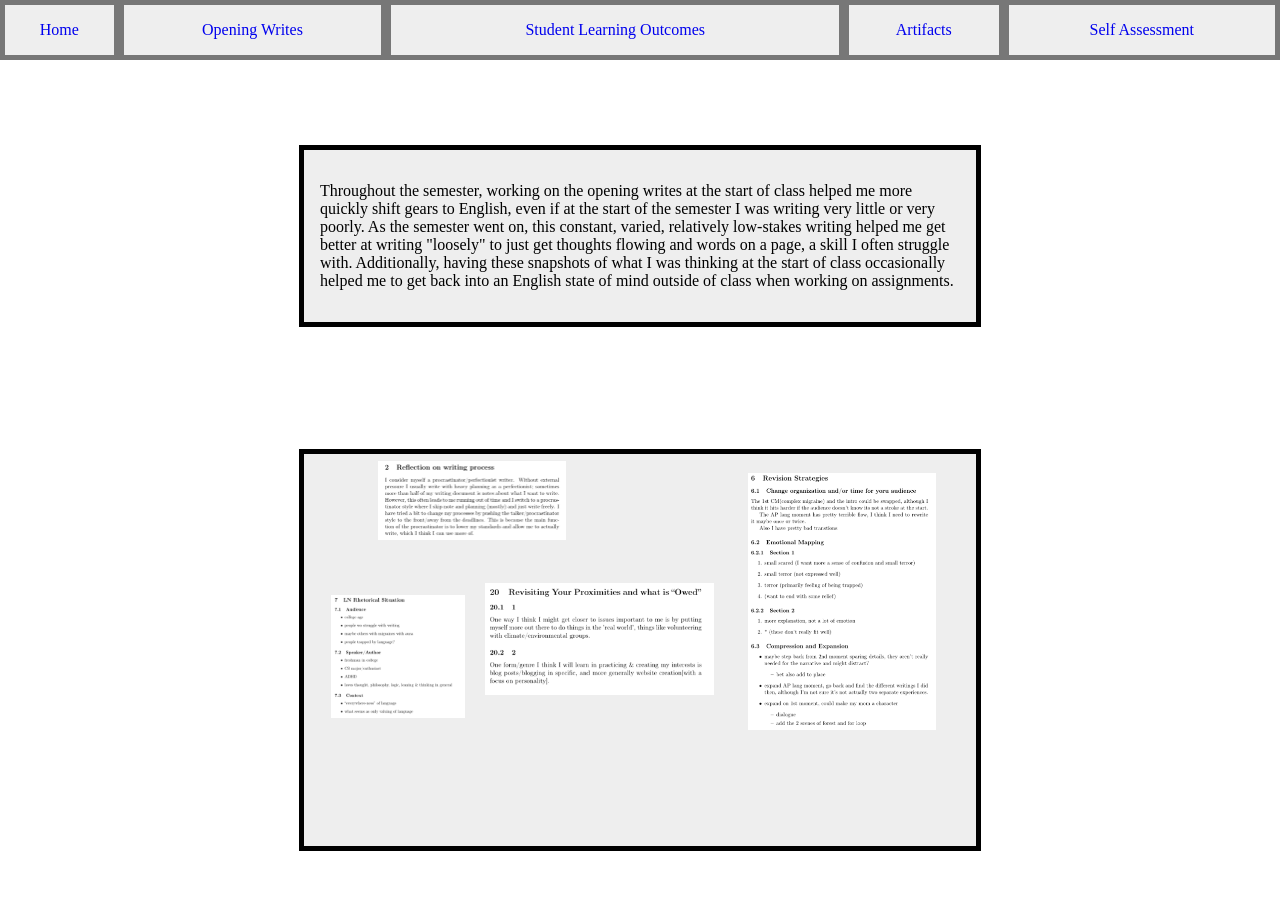
<file: engl109H-portfolio/ow.html>
<!DOCTYPE html>
<html xmlns="http://www.w3.org/1999/xhtml" xml:lang="en" lang="en">
  <head>
    <title>Portfolio</title>
    <link href="./main.css" rel="stylesheet"/>
    <style type="text/css" media="screen">
      h3 {
          margin: 0;
          
      }
      .inner {
          width: 50vw;        
      }
      .ow {
          height: 40vh;
          position: relative;
      }
      .ow img {
          position: absolute;
          height: auto;
          width: auto;
          
      }
      #ow2 {
          top: 2%;
          left: 11%;
          width: 28%;
      }
      #ow20 {
          top: 33%;
          left: 27%;
          width: 34%;
      }
      #ow6 {
          top: 5%;
          left: 66%;
          width: 28%;
      }
      #ow7 {
          top: 36%;
          left: 4%;
          width: 20%;
      }
    </style>

  </head>
  <body>
    <div class="header">
      <a href="index.html">Home</a>
      <a href="ow.html">Opening Writes</a>
      <a href="slo.html">Student Learning Outcomes</a>
      <a href="artifacts.html">Artifacts</a>
      <a href="assesment.html">Self Assessment</a>
    </div>
    <!-- <div class="outerbox"> -->
    <div class="container">
      <div class="row inner">
        <p>
          Throughout the semester, working on the opening writes at the start of
          class helped me more quickly shift gears to English, even if at the
          start of the semester I was writing very little or very poorly. As the
          semester went on, this constant, varied, relatively low-stakes writing
          helped me get better at writing "loosely" to just get thoughts flowing
          and words on a page, a skill I often struggle with. Additionally, having
          these snapshots of what I was thinking at the start of class
          occasionally helped me to get back into an English state of mind outside
          of class when working on assignments.
        </p>
      </div>
      <div class="ow row inner">
        <img id="ow2" src="imgs/ow-2.png" alt=""/>
        <img id="ow20" src="imgs/ow-20.png" alt=""/>
        <img id="ow6" src="imgs/ow-6.png" alt=""/>
        <img id="ow7" src="imgs/ow-7.png" alt=""/>
      </div>
   </div>
   <!-- </div> -->
  </body>
</html>
</file>
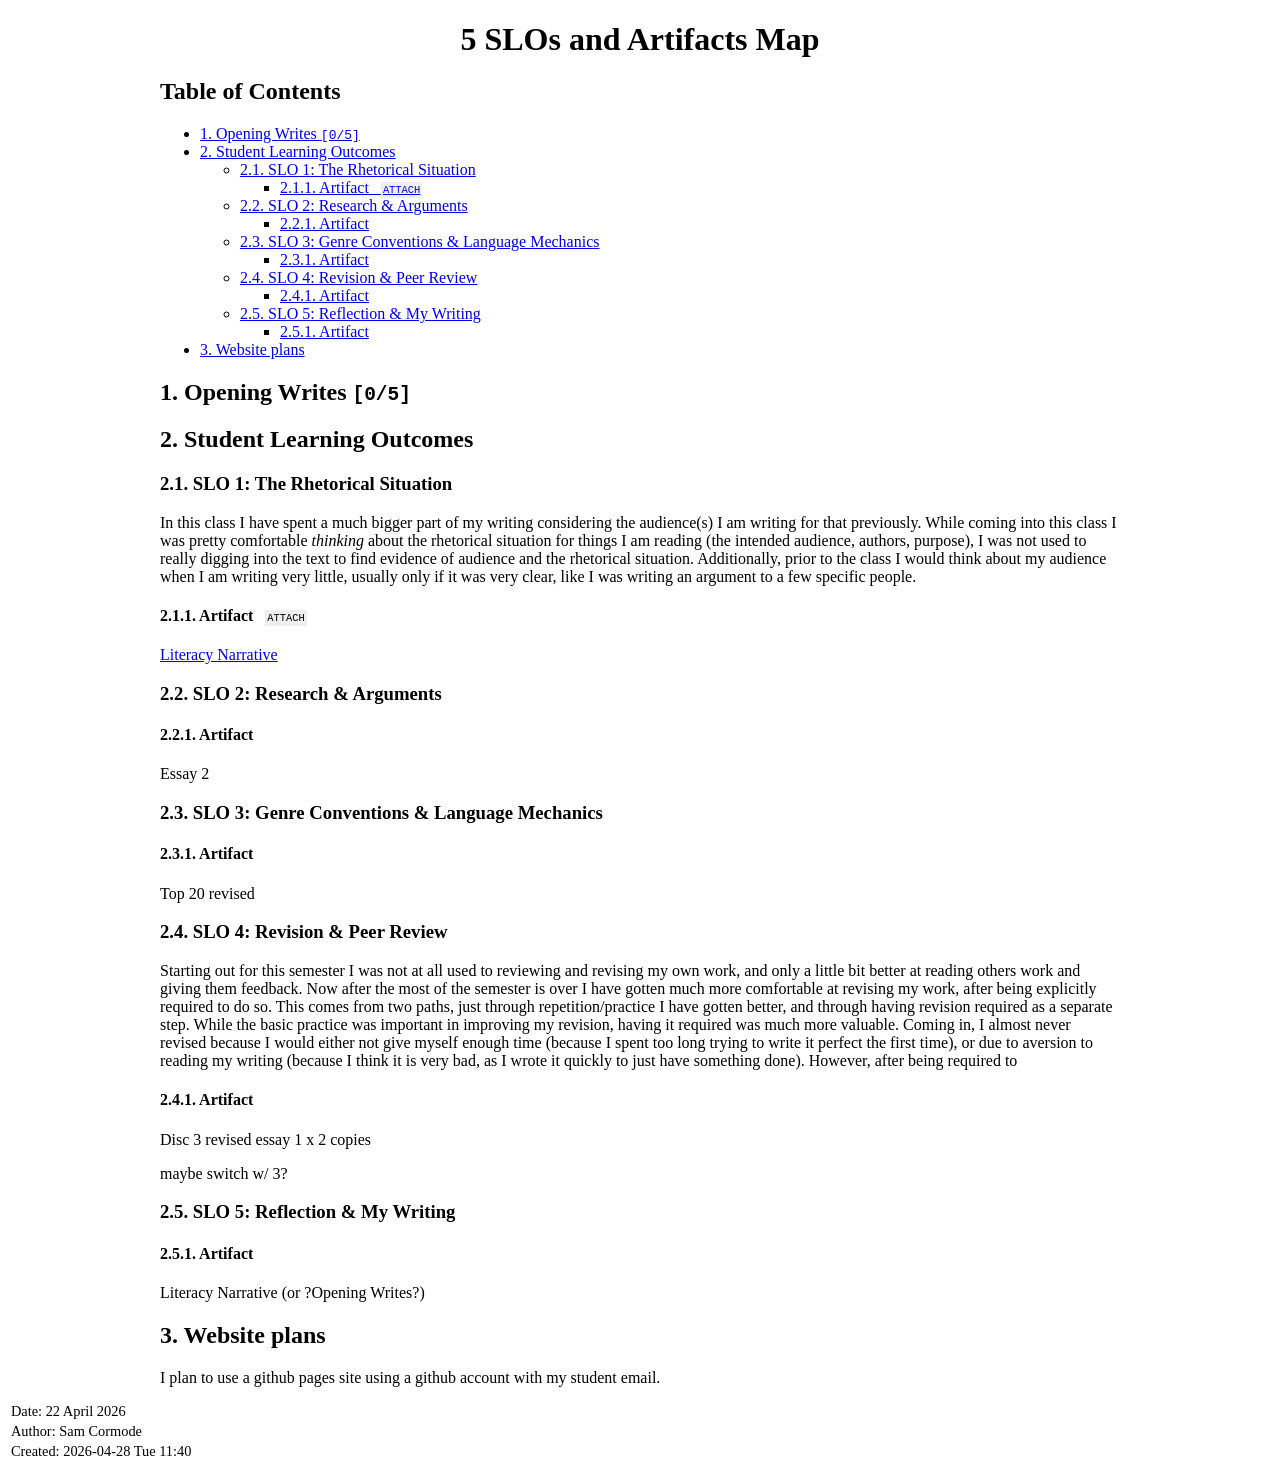
<file: engl109H-portfolio/SLO-artifact-map.html>
<?xml version="1.0" encoding="utf-8"?>
<!DOCTYPE html PUBLIC "-//W3C//DTD XHTML 1.0 Strict//EN"
"http://www.w3.org/TR/xhtml1/DTD/xhtml1-strict.dtd">
<html xmlns="http://www.w3.org/1999/xhtml" lang="en" xml:lang="en">
<head>
<!-- 2026-04-28 Tue 11:40 -->
<meta http-equiv="Content-Type" content="text/html;charset=utf-8" />
<meta name="viewport" content="width=device-width, initial-scale=1" />
<title>5 SLOs and Artifacts Map</title>
<meta name="author" content="Sam Cormode" />
<meta name="generator" content="Org Mode" />
<style type="text/css">
  #content { max-width: 60em; margin: auto; }
  .title  { text-align: center;
             margin-bottom: .2em; }
  .subtitle { text-align: center;
              font-size: medium;
              font-weight: bold;
              margin-top:0; }
  .todo   { font-family: monospace; color: red; }
  .done   { font-family: monospace; color: green; }
  .priority { font-family: monospace; color: orange; }
  .tag    { background-color: #eee; font-family: monospace;
            padding: 2px; font-size: 80%; font-weight: normal; }
  .timestamp { color: #bebebe; }
  .timestamp-kwd { color: #5f9ea0; }
  .org-right  { margin-left: auto; margin-right: 0px;  text-align: right; }
  .org-left   { margin-left: 0px;  margin-right: auto; text-align: left; }
  .org-center { margin-left: auto; margin-right: auto; text-align: center; }
  .underline { text-decoration: underline; }
  #postamble p, #preamble p { font-size: 90%; margin: .2em; }
  p.verse { margin-left: 3%; }
  pre {
    border: 1px solid #e6e6e6;
    border-radius: 3px;
    background-color: #f2f2f2;
    padding: 8pt;
    font-family: monospace;
    overflow: auto;
    margin: 1.2em;
  }
  pre.src {
    position: relative;
    overflow: auto;
  }
  pre.src:before {
    display: none;
    position: absolute;
    top: -8px;
    right: 12px;
    padding: 3px;
    color: #555;
    background-color: #f2f2f299;
  }
  pre.src:hover:before { display: inline; margin-top: 14px;}
  /* Languages per Org manual */
  pre.src-asymptote:before { content: 'Asymptote'; }
  pre.src-awk:before { content: 'Awk'; }
  pre.src-authinfo::before { content: 'Authinfo'; }
  pre.src-c:before { content: 'C'; }
  pre.src-C:before { content: 'C'; }
  /* pre.src-C++ doesn't work in CSS */
  pre.src-clojure:before { content: 'Clojure'; }
  pre.src-css:before { content: 'CSS'; }
  pre.src-D:before { content: 'D'; }
  pre.src-ditaa:before { content: 'ditaa'; }
  pre.src-dot:before { content: 'Graphviz'; }
  pre.src-calc:before { content: 'Emacs Calc'; }
  pre.src-emacs-lisp:before { content: 'Emacs Lisp'; }
  pre.src-fortran:before { content: 'Fortran'; }
  pre.src-gnuplot:before { content: 'gnuplot'; }
  pre.src-haskell:before { content: 'Haskell'; }
  pre.src-hledger:before { content: 'hledger'; }
  pre.src-java:before { content: 'Java'; }
  pre.src-js:before { content: 'JavaScript'; }
  pre.src-latex:before { content: 'LaTeX'; }
  pre.src-ledger:before { content: 'Ledger'; }
  pre.src-lisp:before { content: 'Lisp'; }
  pre.src-lilypond:before { content: 'Lilypond'; }
  pre.src-lua:before { content: 'Lua'; }
  pre.src-matlab:before { content: 'MATLAB'; }
  pre.src-mscgen:before { content: 'Mscgen'; }
  pre.src-ocaml:before { content: 'Objective Caml'; }
  pre.src-octave:before { content: 'Octave'; }
  pre.src-org:before { content: 'Org mode'; }
  pre.src-oz:before { content: 'OZ'; }
  pre.src-plantuml:before { content: 'Plantuml'; }
  pre.src-processing:before { content: 'Processing.js'; }
  pre.src-python:before { content: 'Python'; }
  pre.src-R:before { content: 'R'; }
  pre.src-ruby:before { content: 'Ruby'; }
  pre.src-sass:before { content: 'Sass'; }
  pre.src-scheme:before { content: 'Scheme'; }
  pre.src-screen:before { content: 'Gnu Screen'; }
  pre.src-sed:before { content: 'Sed'; }
  pre.src-sh:before { content: 'shell'; }
  pre.src-sql:before { content: 'SQL'; }
  pre.src-sqlite:before { content: 'SQLite'; }
  /* additional languages in org.el's org-babel-load-languages alist */
  pre.src-forth:before { content: 'Forth'; }
  pre.src-io:before { content: 'IO'; }
  pre.src-J:before { content: 'J'; }
  pre.src-makefile:before { content: 'Makefile'; }
  pre.src-maxima:before { content: 'Maxima'; }
  pre.src-perl:before { content: 'Perl'; }
  pre.src-picolisp:before { content: 'Pico Lisp'; }
  pre.src-scala:before { content: 'Scala'; }
  pre.src-shell:before { content: 'Shell Script'; }
  pre.src-ebnf2ps:before { content: 'ebfn2ps'; }
  /* additional language identifiers per "defun org-babel-execute"
       in ob-*.el */
  pre.src-cpp:before  { content: 'C++'; }
  pre.src-abc:before  { content: 'ABC'; }
  pre.src-coq:before  { content: 'Coq'; }
  pre.src-groovy:before  { content: 'Groovy'; }
  /* additional language identifiers from org-babel-shell-names in
     ob-shell.el: ob-shell is the only babel language using a lambda to put
     the execution function name together. */
  pre.src-bash:before  { content: 'bash'; }
  pre.src-csh:before  { content: 'csh'; }
  pre.src-ash:before  { content: 'ash'; }
  pre.src-dash:before  { content: 'dash'; }
  pre.src-ksh:before  { content: 'ksh'; }
  pre.src-mksh:before  { content: 'mksh'; }
  pre.src-posh:before  { content: 'posh'; }
  /* Additional Emacs modes also supported by the LaTeX listings package */
  pre.src-ada:before { content: 'Ada'; }
  pre.src-asm:before { content: 'Assembler'; }
  pre.src-caml:before { content: 'Caml'; }
  pre.src-delphi:before { content: 'Delphi'; }
  pre.src-html:before { content: 'HTML'; }
  pre.src-idl:before { content: 'IDL'; }
  pre.src-mercury:before { content: 'Mercury'; }
  pre.src-metapost:before { content: 'MetaPost'; }
  pre.src-modula-2:before { content: 'Modula-2'; }
  pre.src-pascal:before { content: 'Pascal'; }
  pre.src-ps:before { content: 'PostScript'; }
  pre.src-prolog:before { content: 'Prolog'; }
  pre.src-simula:before { content: 'Simula'; }
  pre.src-tcl:before { content: 'tcl'; }
  pre.src-tex:before { content: 'TeX'; }
  pre.src-plain-tex:before { content: 'Plain TeX'; }
  pre.src-verilog:before { content: 'Verilog'; }
  pre.src-vhdl:before { content: 'VHDL'; }
  pre.src-xml:before { content: 'XML'; }
  pre.src-nxml:before { content: 'XML'; }
  /* add a generic configuration mode; LaTeX export needs an additional
     (add-to-list 'org-latex-listings-langs '(conf " ")) in .emacs */
  pre.src-conf:before { content: 'Configuration File'; }

  table { border-collapse:collapse; }
  caption.t-above { caption-side: top; }
  caption.t-bottom { caption-side: bottom; }
  td, th { vertical-align:top;  }
  th.org-right  { text-align: center;  }
  th.org-left   { text-align: center;   }
  th.org-center { text-align: center; }
  td.org-right  { text-align: right;  }
  td.org-left   { text-align: left;   }
  td.org-center { text-align: center; }
  dt { font-weight: bold; }
  .footpara { display: inline; }
  .footdef  { margin-bottom: 1em; }
  .figure { padding: 1em; }
  .figure p { text-align: center; }
  .equation-container {
    display: table;
    text-align: center;
    width: 100%;
  }
  .equation {
    vertical-align: middle;
  }
  .equation-label {
    display: table-cell;
    text-align: right;
    vertical-align: middle;
  }
  .inlinetask {
    padding: 10px;
    border: 2px solid gray;
    margin: 10px;
    background: #ffffcc;
  }
  #org-div-home-and-up
   { text-align: right; font-size: 70%; white-space: nowrap; }
  textarea { overflow-x: auto; }
  .linenr { font-size: smaller }
  .code-highlighted { background-color: #ffff00; }
  .org-info-js_info-navigation { border-style: none; }
  #org-info-js_console-label
    { font-size: 10px; font-weight: bold; white-space: nowrap; }
  .org-info-js_search-highlight
    { background-color: #ffff00; color: #000000; font-weight: bold; }
  .org-svg { }
</style>
</head>
<body>
<div id="content" class="content">
<h1 class="title">5 SLOs and Artifacts Map</h1>
<div id="table-of-contents" role="doc-toc">
<h2>Table of Contents</h2>
<div id="text-table-of-contents" role="doc-toc">
<ul>
<li><a href="#org2d2744f">1. Opening Writes <code>[0/5]</code></a></li>
<li><a href="#orgaa1e7f0">2. Student Learning Outcomes</a>
<ul>
<li><a href="#org826966b">2.1. SLO 1: The Rhetorical Situation</a>
<ul>
<li><a href="#orga02a58c">2.1.1. Artifact&nbsp;&nbsp;&nbsp<span class="tag"><span class="ATTACH">ATTACH</span></span></a></li>
</ul>
</li>
<li><a href="#org15d5d18">2.2. SLO 2: Research &amp; Arguments</a>
<ul>
<li><a href="#orgd3f801a">2.2.1. Artifact</a></li>
</ul>
</li>
<li><a href="#org16c728e">2.3. SLO 3: Genre Conventions &amp; Language Mechanics</a>
<ul>
<li><a href="#org26a6ab0">2.3.1. Artifact</a></li>
</ul>
</li>
<li><a href="#orgb2f8543">2.4. SLO 4: Revision &amp; Peer Review</a>
<ul>
<li><a href="#orgc081ede">2.4.1. Artifact</a></li>
</ul>
</li>
<li><a href="#org79e90da">2.5. SLO 5: Reflection &amp; My Writing</a>
<ul>
<li><a href="#orgf94646e">2.5.1. Artifact</a></li>
</ul>
</li>
</ul>
</li>
<li><a href="#orgee888da">3. Website plans</a></li>
</ul>
</div>
</div>
<div id="outline-container-org2d2744f" class="outline-2">
<h2 id="org2d2744f"><span class="section-number-2">1.</span> Opening Writes <code>[0/5]</code></h2>
</div>
<div id="outline-container-orgaa1e7f0" class="outline-2">
<h2 id="orgaa1e7f0"><span class="section-number-2">2.</span> Student Learning Outcomes</h2>
<div class="outline-text-2" id="text-2">
</div>
<div id="outline-container-org826966b" class="outline-3">
<h3 id="org826966b"><span class="section-number-3">2.1.</span> SLO 1: The Rhetorical Situation</h3>
<div class="outline-text-3" id="text-2-1">
<p>
In this class I have spent a much bigger part of my writing considering the audience(s) I am writing for that previously. While coming into this class I was pretty comfortable <i>thinking</i> about the rhetorical situation for things I am reading (the intended audience, authors, purpose), I was not used to really digging into the text to find evidence of audience and the rhetorical situation. Additionally, prior to the class I would think about my audience when I am writing very little, usually only if it was very clear, like I was writing an argument to a few specific people.
</p>
</div>
<div id="outline-container-orga02a58c" class="outline-4">
<h4 id="orga02a58c"><span class="section-number-4">2.1.1.</span> Artifact&nbsp;&nbsp;&nbsp<span class="tag"><span class="ATTACH">ATTACH</span></span></h4>
<div class="outline-text-4" id="text-2-1-1">
<p>
<a href="file:///home/sam/org/.attach/26/5459a3-b2b2-4b63-96d9-1610a08c9811/clean-draft.pdf">Literacy Narrative</a>
</p>
</div>
</div>
</div>
<div id="outline-container-org15d5d18" class="outline-3">
<h3 id="org15d5d18"><span class="section-number-3">2.2.</span> SLO 2: Research &amp; Arguments</h3>
<div class="outline-text-3" id="text-2-2">
</div>
<div id="outline-container-orgd3f801a" class="outline-4">
<h4 id="orgd3f801a"><span class="section-number-4">2.2.1.</span> Artifact</h4>
<div class="outline-text-4" id="text-2-2-1">
<p>
Essay 2
</p>
</div>
</div>
</div>
<div id="outline-container-org16c728e" class="outline-3">
<h3 id="org16c728e"><span class="section-number-3">2.3.</span> SLO 3: Genre Conventions &amp; Language Mechanics</h3>
<div class="outline-text-3" id="text-2-3">
</div>
<div id="outline-container-org26a6ab0" class="outline-4">
<h4 id="org26a6ab0"><span class="section-number-4">2.3.1.</span> Artifact</h4>
<div class="outline-text-4" id="text-2-3-1">
<p>
Top 20 revised
</p>
</div>
</div>
</div>
<div id="outline-container-orgb2f8543" class="outline-3">
<h3 id="orgb2f8543"><span class="section-number-3">2.4.</span> SLO 4: Revision &amp; Peer Review</h3>
<div class="outline-text-3" id="text-2-4">
<p>
Starting out for this semester I was not at all used to reviewing and revising my own work, and only a little bit better at reading others work and giving them feedback.
Now after the most of the semester is over I have gotten much more comfortable at revising my work, after being explicitly required to do so.
This comes from two paths, just through repetition/practice I have gotten better, and through having revision required as a separate step. While the basic practice was important in improving my revision, having it required was much more valuable. Coming in, I almost never revised because I would either not give myself enough time (because I spent too long trying to write it perfect the first time), or due to aversion to reading my writing (because I think it is very bad, as I wrote it quickly to just have something done). However, after being required to
</p>
</div>
<div id="outline-container-orgc081ede" class="outline-4">
<h4 id="orgc081ede"><span class="section-number-4">2.4.1.</span> Artifact</h4>
<div class="outline-text-4" id="text-2-4-1">
<p>
Disc 3 revised essay 1 x 2 copies
</p>

<p>
maybe switch w/ 3?
</p>
</div>
</div>
</div>
<div id="outline-container-org79e90da" class="outline-3">
<h3 id="org79e90da"><span class="section-number-3">2.5.</span> SLO 5: Reflection &amp; My Writing</h3>
<div class="outline-text-3" id="text-2-5">
</div>
<div id="outline-container-orgf94646e" class="outline-4">
<h4 id="orgf94646e"><span class="section-number-4">2.5.1.</span> Artifact</h4>
<div class="outline-text-4" id="text-2-5-1">
<p>
Literacy Narrative (or ?Opening Writes?)
</p>
</div>
</div>
</div>
</div>
<div id="outline-container-orgee888da" class="outline-2">
<h2 id="orgee888da"><span class="section-number-2">3.</span> Website plans</h2>
<div class="outline-text-2" id="text-3">
<p>
I plan to use a github pages site using a github account with my student email.
</p>
</div>
</div>
</div>
<div id="postamble" class="status">
<p class="date">Date: 22 April 2026</p>
<p class="author">Author: Sam Cormode</p>
<p class="date">Created: 2026-04-28 Tue 11:40</p>
</div>
</body>
</html>
</file>
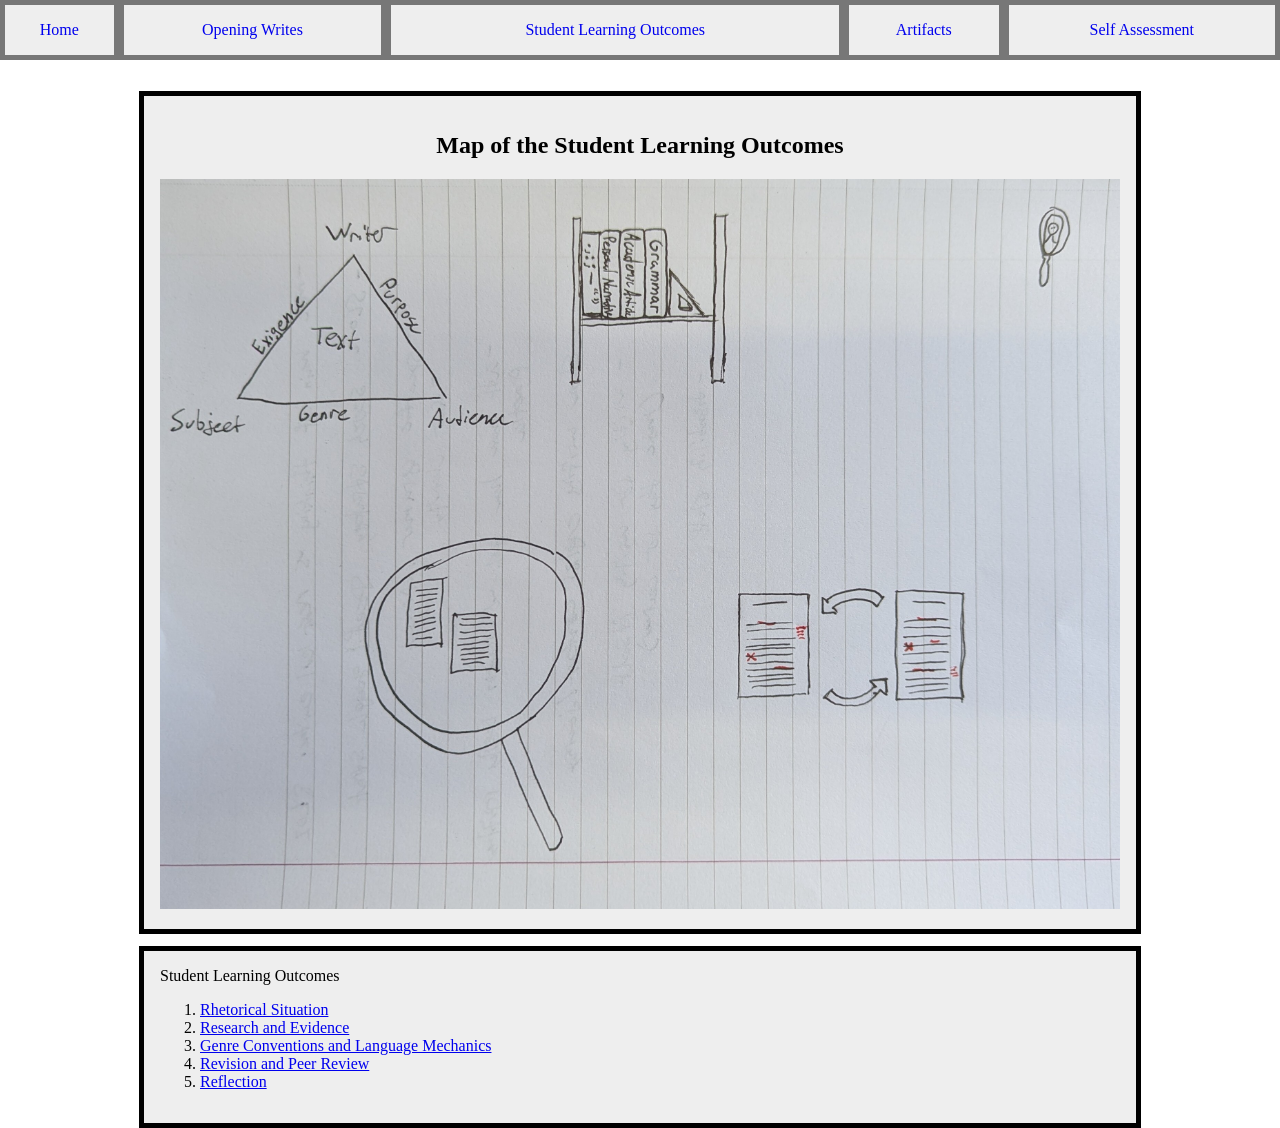
<file: engl109H-portfolio/slo.html>
<!DOCTYPE html>
<html xmlns="http://www.w3.org/1999/xhtml" xml:lang="en" lang="en">
  <head>
    <title>Portfolio</title>
    <link href="./main.css" rel="stylesheet"/>
    <style>
      .inner {
          width: 75vw;
      }
      .wrap {
          position: relative;
          overflow: auto;
      }
      .clickbox {
          display: flex;
          position: absolute;
          cursor: pointer;
          z-index: 99;
          /* background: yellow; */
          /* opacity: 0.5; */
          opacity: 1;
          width: 5%;
          height: 5%;
          padding: auto;
          justify-content: center;
          /* align-items: center; */
      }
      .clickbox span {
          opacity: 0;
          position: absolute;
          top: calc(100% + 1vh);
          color: black;
          background: white;
          border: 2px solid black;
          border-radius: 5px;
          text-align: center;
      }
      .clickbox:hover span {
          opacity: 1;
      }
      #slo1 {
          width: 40%;
          height: 31%;
          top: 4%;
          left: 0%;
      }
      #slo2 {
          width: 25%;
          height: 46%;
          top: 47%;
          left: 20%;
          
      }
      #slo3 {
          width: 18%;
          height: 25%;
          top: 4%;
          left: 42%;
      }
      #slo3 span {
          /* top: calc(100% + 4vh); */
          /* width: 23em; */
          
      }
      #slo4 {
          width: 26%;
          height: 22%;
          top: 53%;
          left: 59%;
      }
      #slo5 {
          width: 6%;
          height: 13%;
          top: 3%;
          left: 90%;
      }
    </style>
  </head>
  <body>
    <div class="header">
      <a href="index.html">Home</a>
      <a href="ow.html">Opening Writes</a>
      <a href="slo.html">Student Learning Outcomes</a>
      <a href="artifacts.html">Artifacts</a>
      <a href="assesment.html">Self Assessment</a>
    </div>
    <!-- <div class="outerbox"> -->
    <div class="container">
        <div class="map inner">
          <div style="display:flex; justify-content:center"><h2>Map of the Student Learning Outcomes</h2></div>
          <div class="wrap">
          <img src="imgs/slo-map.jpg"/>
          <a class="clickbox" id="slo1" href="slo1.html"><span>Rhetorical Situation</span></a>
          <a class="clickbox" id="slo2" href="slo2.html"><span>Research and Evidence</span></a>
          <a class="clickbox" id="slo3" href="slo3.html"><span>Genre Conventions and Language Mechanics</span></a>
          <a class="clickbox" id="slo4" href="slo4.html"><span>Revision and Peer Review</span></a>
          <a class="clickbox" id="slo5" href="slo5.html"><span>Reflection</span></a>
          </div>
        </div>
        <div class="inner">
          Student Learning Outcomes
          <ol>
            <li>
              <a href="slo1.html">Rhetorical Situation</a>
            <li>
              <a href="slo2.html">Research and Evidence</a>
            <li>
              <a href="slo3.html">Genre Conventions and Language Mechanics</a>
            <li>
              <a href="slo4.html">Revision and Peer Review</a>
            <li>
              <a href="slo5.html">Reflection</a>
          </ol>
        </div>
      <!-- <div class="column inner"> -->
      <!-- </div> -->
      <!-- <div class="column inner"> -->
      <!-- </div> -->
   </div>
   <!-- </div> -->
  </body>
</html>
</file>
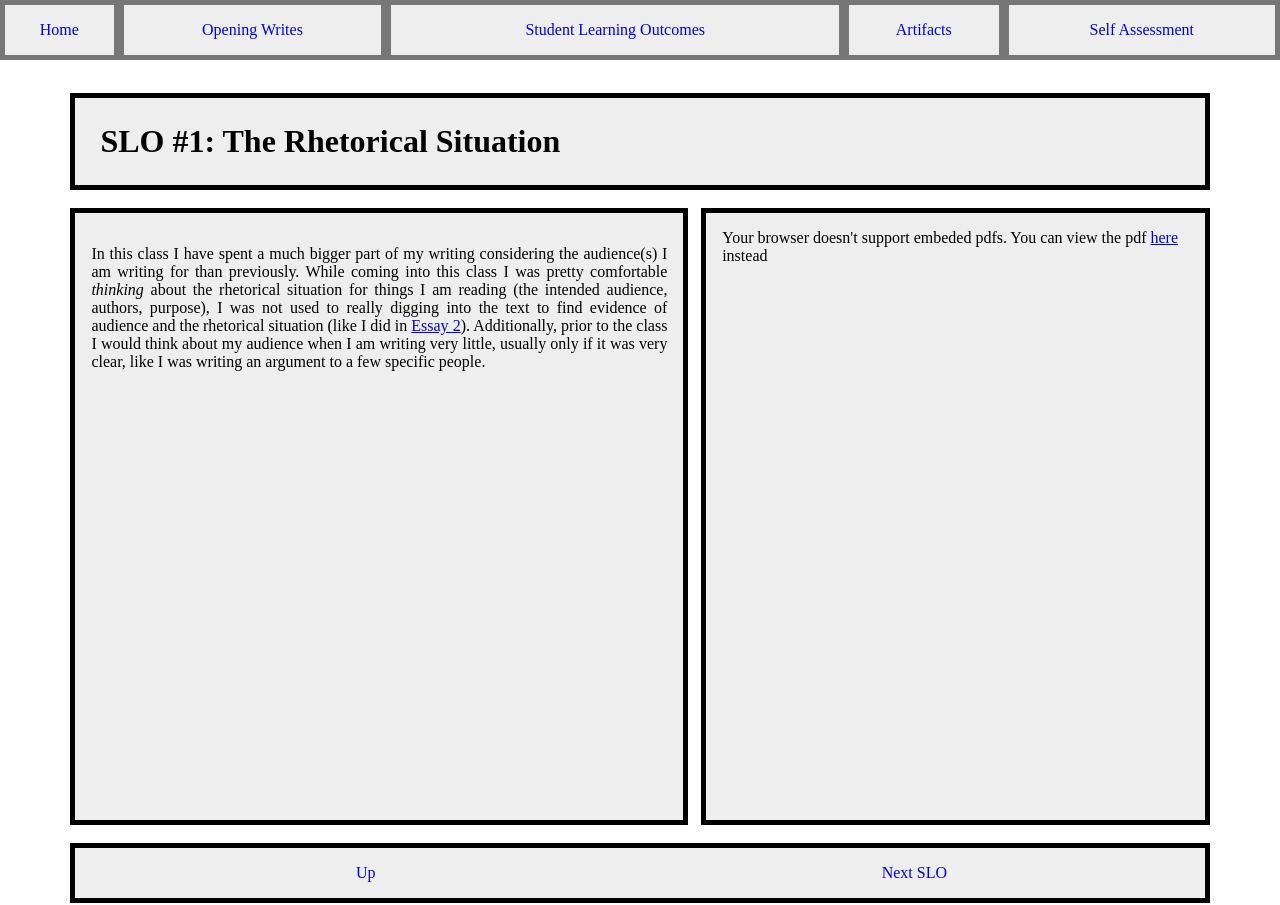
<file: engl109H-portfolio/slo1.html>
<!DOCTYPE html>
<html xmlns="http://www.w3.org/1999/xhtml" xml:lang="en" lang="en">
  <head>
    <title>Rhetorical Situation - SLOs - Portfolio</title>
    <link href="./main.css" rel="stylesheet"/>
    <link href="./slo.css" rel="stylesheet"/>
  </head>
  <body>
    <div class="header">
      <a href="index.html">Home</a>
      <a href="ow.html">Opening Writes</a>
      <a href="slo.html">Student Learning Outcomes</a>
      <a href="artifacts.html">Artifacts</a>
      <a href="assesment.html">Self Assessment</a>
    </div>
    <!-- <div class="outerbox"> -->
      <div class="container" >
        <div class="row">
          <div class="inner row">
            <h1>SLO #1: The Rhetorical Situation</h1>
          </div>
        </div>
        <div class="row" style="height: 70vh">
          <div class="column inner yap">
            <p>
              In this class I have spent a much bigger part of my writing considering the audience(s) I am writing for than previously.
              While coming into this class I was pretty comfortable <i>thinking</i> about the rhetorical situation for things I am reading (the intended audience, authors, purpose), I was not used to really digging into the text to find evidence of audience and the rhetorical situation (like I did in <a href="artifacts.html#essay-2">Essay 2</a>).
              Additionally, prior to the class I would think about my audience when I am writing very little, usually only if it was very clear, like I was writing an argument to a few specific people.
            <p>
          </div>
          <div class="column inner proof">
            <object data="docs/literacy-narrative.pdf" type="application/pdf">Your browser doesn't support embeded pdfs. You can view the pdf <a href="docs/essay-2.pdf">here</a> instead</object>
          </div>
        </div>
        <div class="row inner footer">
          <div class="column"><a href="slo.html">Up</a></div>
          <div class="column"><a href="slo2.html">Next SLO</a></div>
        </div>
      </div>
      <!-- </div> -->
  </body>
</html>
</file>
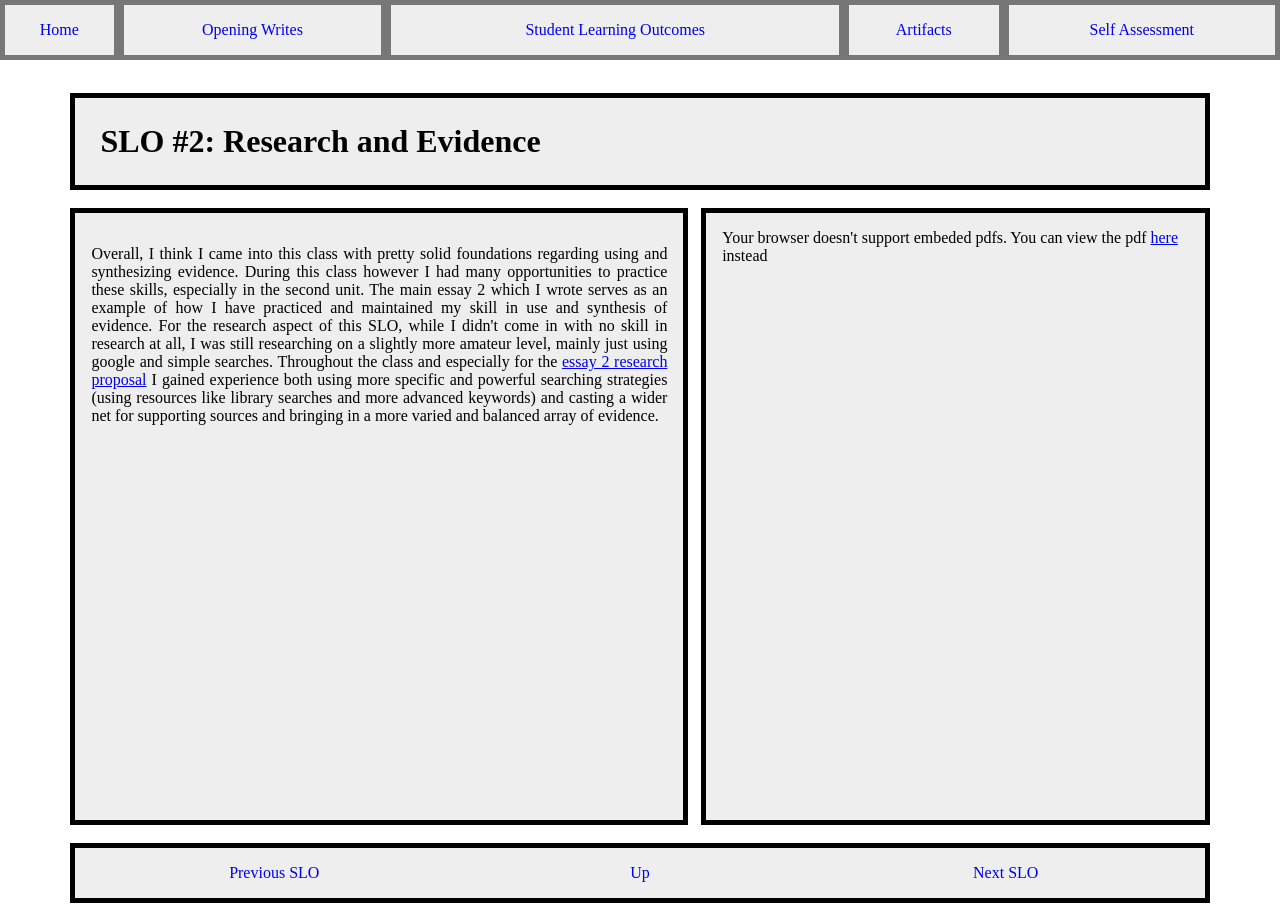
<file: engl109H-portfolio/slo2.html>
<!DOCTYPE html>
<html xmlns="http://www.w3.org/1999/xhtml" xml:lang="en" lang="en">
  <head>
    <title>Research and Evidence - SLOs - Portfolio</title>
    <link href="./main.css" rel="stylesheet"/>
    <link href="./slo.css" rel="stylesheet"/>
  </head>
  <body>
    <div class="header">
      <a href="index.html">Home</a>
      <a href="ow.html">Opening Writes</a>
      <a href="slo.html">Student Learning Outcomes</a>
      <a href="artifacts.html">Artifacts</a>
      <a href="assesment.html">Self Assessment</a>
    </div>
    <!-- <div class="outerbox"> -->
      <div class="container">
        <div class="row">
          <div class="inner row">
            <h1>SLO #2: Research and Evidence</h1>
          </div>
        </div>
        <div class="row" style="height: 70vh">
          <div class="column inner yap">
            <p>
              Overall, I think I came into this class with pretty solid
              foundations regarding using and synthesizing evidence.  During
              this class however I had many opportunities to practice these
              skills, especially in the second unit.  The main essay 2 which I
              wrote serves as an example of how I have practiced and maintained
              my skill in use and synthesis of evidence.  For the research
              aspect of this SLO, while I didn't come in with no skill in
              research at all, I was still researching on a slightly more
              amateur level, mainly just using google and simple searches.
              Throughout the class and especially for
              the <a href="artifacts.html#research-proposal">essay 2 research
              proposal</a> I gained experience both using more specific and
              powerful searching strategies (using resources like library
              searches and more advanced keywords) and casting a wider net for
              supporting sources and bringing in a more varied and balanced
              array of evidence.
              </p>
          </div>
          <div class="column inner proof">
            <object data="docs/essay-2.pdf" type="application/pdf">Your browser doesn't support embeded pdfs. You can view the pdf <a href="docs/essay-2.pdf">here</a> instead</object>
          </div>
        </div>
        <div class="row inner footer">
          <div class="column"><a href="slo1.html">Previous SLO</a></div>
          <div class="column"><a href="slo.html">Up</a></div>
          <div class="column"><a href="slo3.html">Next SLO</a></div>
        </div>
      </div>
      <!-- </div> -->
  </body>
</html>
</file>
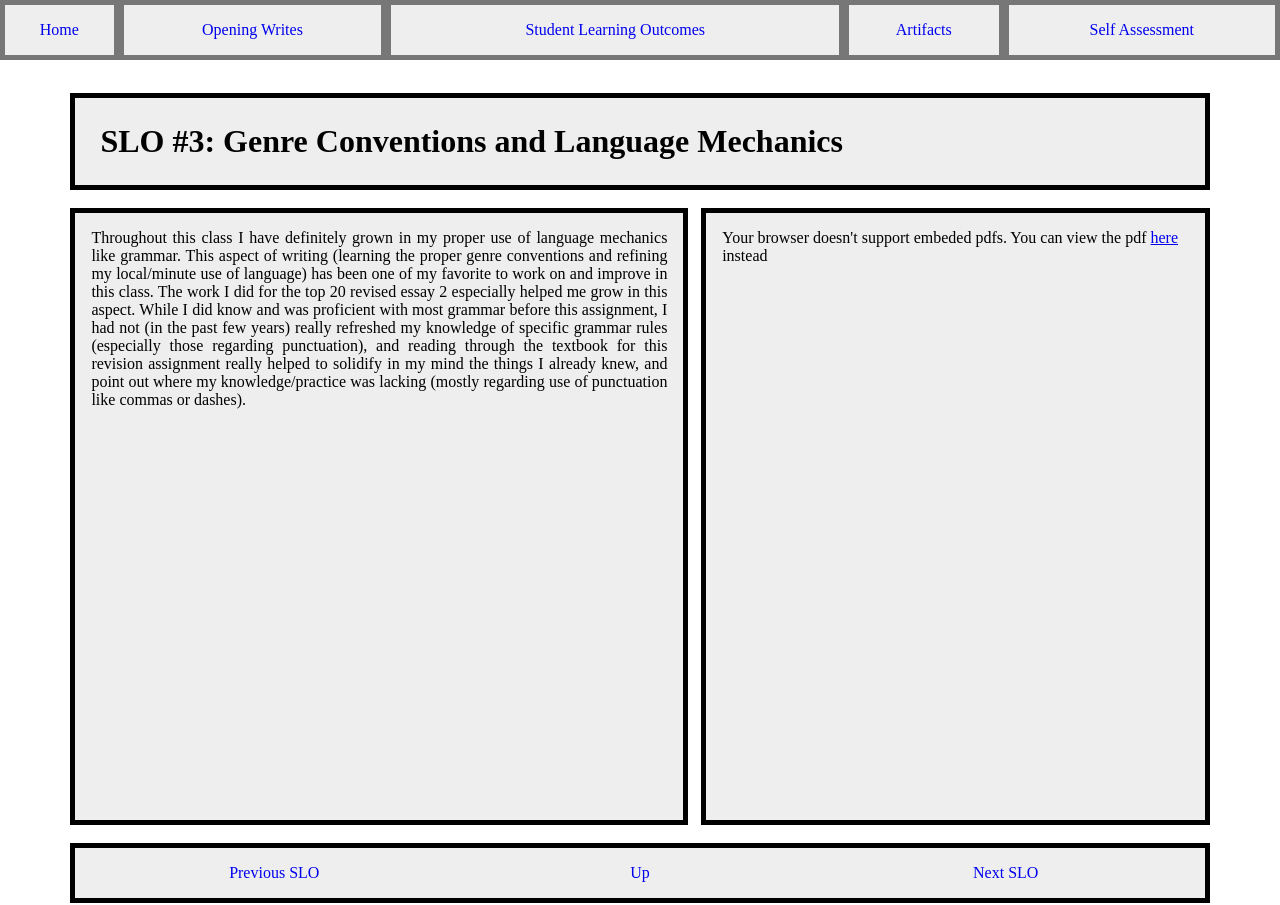
<file: engl109H-portfolio/slo3.html>
<!DOCTYPE html>
<html xmlns="http://www.w3.org/1999/xhtml" xml:lang="en" lang="en">
  <head>
    <title>Genre Conventions and Language Mechanics - SLOs - Portfolio</title>
    <link href="./main.css" rel="stylesheet"/>
    <link href="./slo.css" rel="stylesheet"/>
  </head>
  <body>
    <div class="header">
      <a href="index.html">Home</a>
      <a href="ow.html">Opening Writes</a>
      <a href="slo.html">Student Learning Outcomes</a>
      <a href="artifacts.html">Artifacts</a>
      <a href="assesment.html">Self Assessment</a>
    </div>
    <!-- <div class="outerbox"> -->
      <div class="container">
        <div class="row">
          <div class="inner row">
            <h1>SLO #3: Genre Conventions and Language Mechanics</h1>
          </div>
        </div>
        <div class="row" style="height: 70vh">
          <div class="column inner yap">
            Throughout this class I have definitely grown in my proper use of
            language mechanics like grammar. This aspect of writing (learning
            the proper genre conventions and refining my local/minute use of
            language) has been one of my favorite to work on and improve in this
            class. The work I did for the top 20 revised essay 2 especially
            helped me grow in this aspect. While I did know and was proficient
            with most grammar before this assignment, I had not (in the past few
            years) really refreshed my knowledge of specific grammar rules
            (especially those regarding punctuation), and reading through the
            textbook for this revision assignment really helped to solidify in
            my mind the things I already knew, and point out where my
            knowledge/practice was lacking (mostly regarding use of punctuation
            like commas or dashes).
          </div>
          <div class="column inner proof">

            <object data="docs/essay-2-top-20.pdf" type="application/pdf">Your browser doesn't support embeded pdfs. You can view the pdf <a href="docs/essay-2-top-20.pdf">here</a> instead</object>

          </div>
        </div>
        <div class="row inner footer">
          <div class="column"><a href="slo2.html">Previous SLO</a></div>
          <div class="column"><a href="slo.html">Up</a></div>
          <div class="column"><a href="slo4.html">Next SLO</a></div>
        </div>
      </div>
  </body>
</html>
</file>
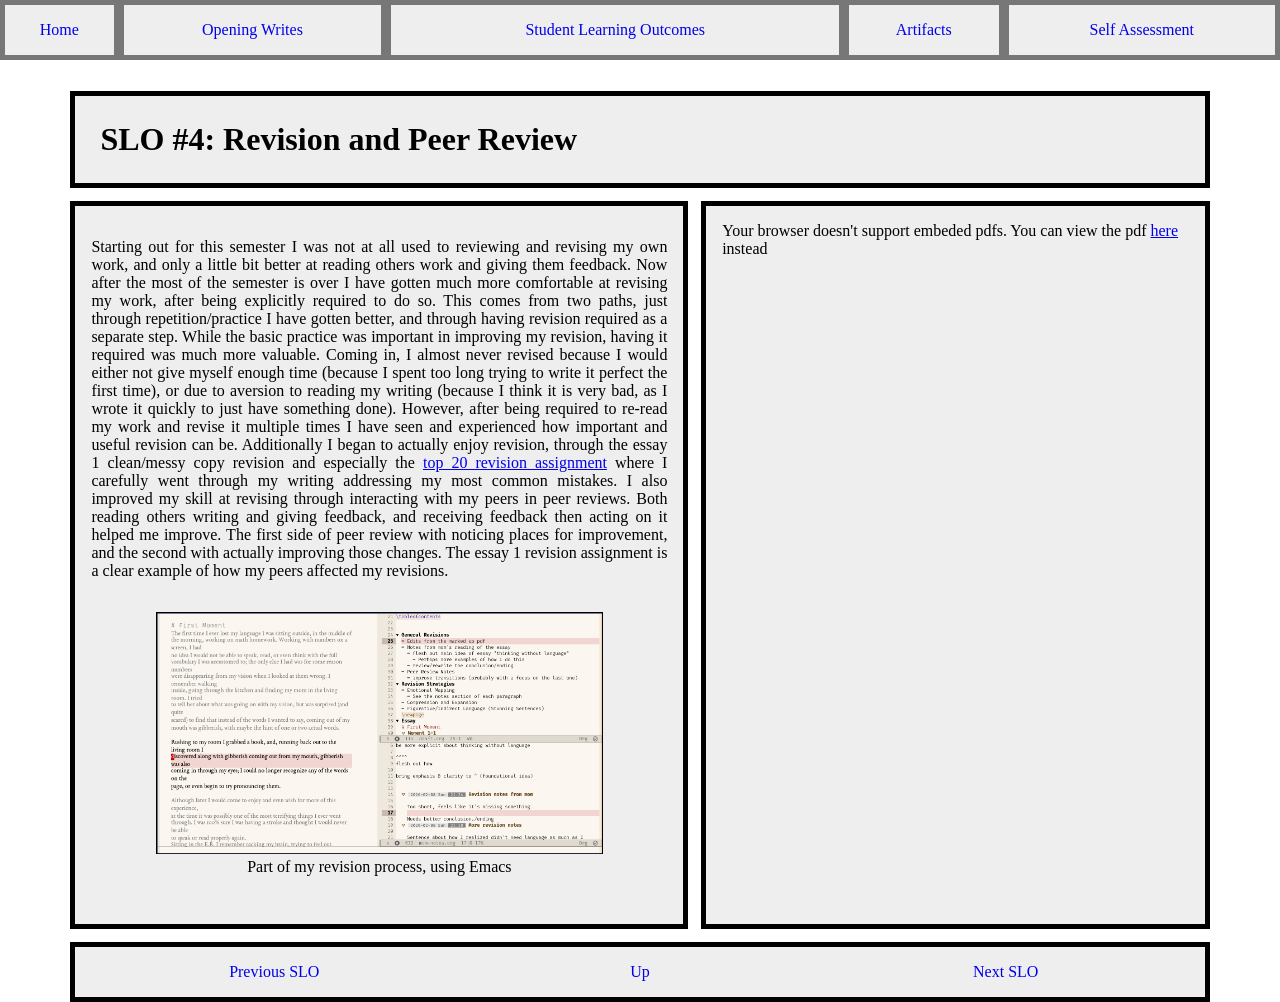
<file: engl109H-portfolio/slo4.html>
<!DOCTYPE html>
<html xmlns="http://www.w3.org/1999/xhtml" xml:lang="en" lang="en">
  <head>
    <title>Revision and Peer Review - SLOs - Portfolio</title>
    <link href="./main.css" rel="stylesheet"/>
    <link href="./slo.css" rel="stylesheet"/>
  </head>
  <body>
    <div class="header">
      <a href="index.html">Home</a>
      <a href="ow.html">Opening Writes</a>
      <a href="slo.html">Student Learning Outcomes</a>
      <a href="artifacts.html">Artifacts</a>
      <a href="assesment.html">Self Assessment</a>
    </div>
    <!-- <div class="outerbox"> -->
      <div class="container">
        <div class="row">
          <div class="inner row">
            <h1>SLO #4: Revision and Peer Review</h1>
          </div>
        </div>
        <div class="row" style="min-height: 70vh">
          <div class="column inner yap">
            <p>
              Starting out for this semester I was not at all used to reviewing
              and revising my own work, and only a little bit better at reading
              others work and giving them feedback. Now after the most of the
              semester is over I have gotten much more comfortable at revising
              my work, after being explicitly required to do so.  This comes
              from two paths, just through repetition/practice I have gotten
              better, and through having revision required as a separate step.
              While the basic practice was important in improving my revision,
              having it required was much more valuable.  Coming in, I almost
              never revised because I would either not give myself enough time
              (because I spent too long trying to write it perfect the first
              time), or due to aversion to reading my writing (because I think
              it is very bad, as I wrote it quickly to just have something
              done).  However, after being required to re-read my work and
              revise it multiple times I have seen and experienced how important
              and useful revision can be.  Additionally I began to actually
              enjoy revision, through the essay 1 clean/messy copy revision and
              especially the <a href="artifacts.html#essay-2-revision">top 20
              revision assignment</a> where I carefully went through my writing
              addressing my most common mistakes.

              I also improved my skill at revising through interacting with my
              peers in peer reviews. Both reading others writing and giving
              feedback, and receiving feedback then acting on it helped me
              improve. The first side of peer review with noticing places for
              improvement, and the second with actually improving those changes.
              The essay 1 revision assignment is a clear example of how my peers
              affected my revisions.
            </p>
            <figure>
              <img src="imgs/essay-1-revision-scsh.png" style=""/>
              <figcaption>Part of my revision process, using Emacs</figcaption>
              <figure>
          </div>
          <div class="column inner proof">
            <object data="docs/essay-1-messy-draft.pdf" type="application/pdf">Your browser doesn't support embeded pdfs. You can view the pdf <a href="docs/essay-1-messy-draft.pdf">here</a> instead</object>
          </div>
        </div>
        <div class="row inner footer">
          <div class="column"><a href="slo3.html">Previous SLO</a></div>
          <div class="column"><a href="slo.html">Up</a></div>
          <div class="column"><a href="slo5.html">Next SLO</a></div>
        </div>
      </div>
      <!-- </div> -->
  </body>
</html>
</file>
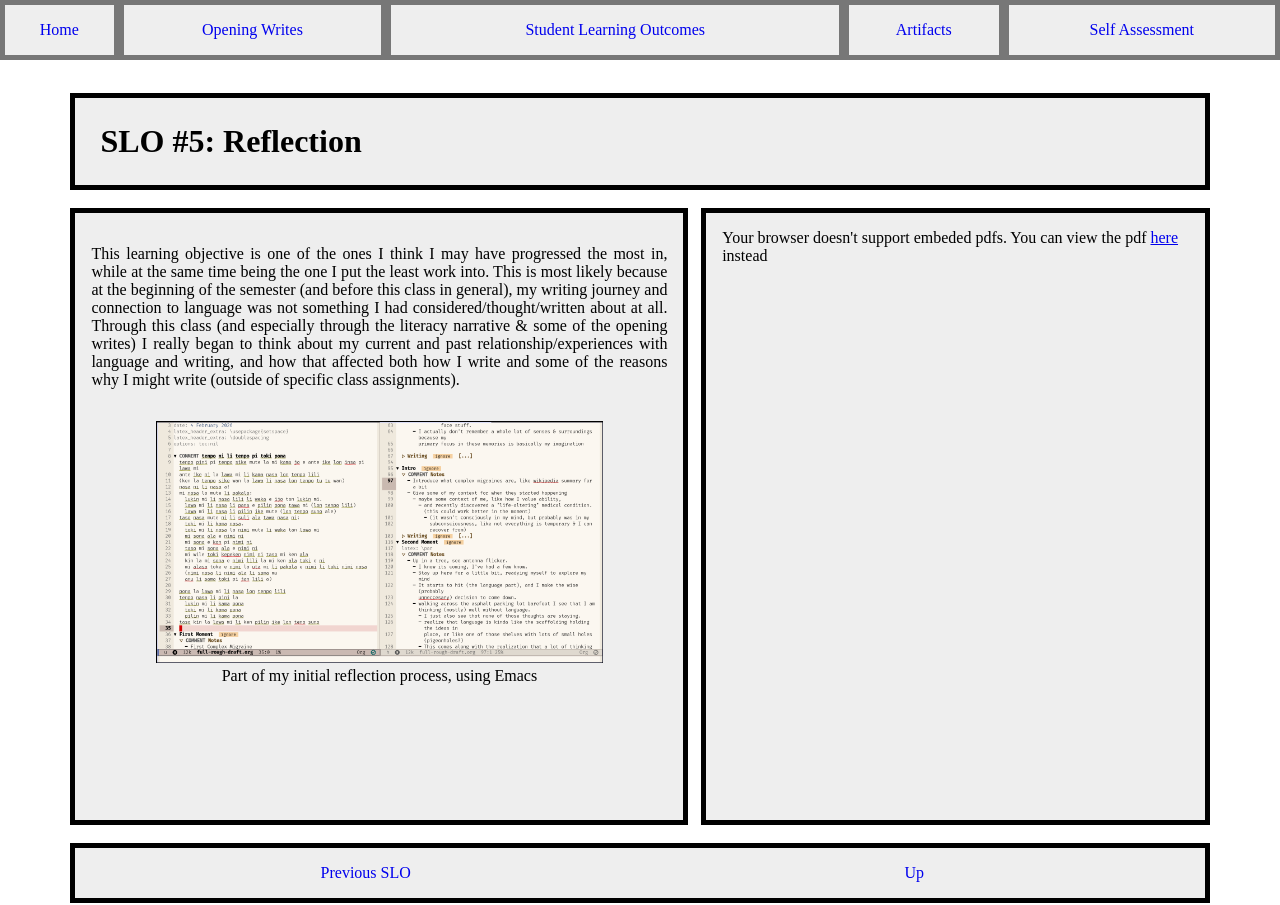
<file: engl109H-portfolio/slo5.html>
<!DOCTYPE html>
<html xmlns="http://www.w3.org/1999/xhtml" xml:lang="en" lang="en">
  <head>
    <title>Reflection - SLOs - Portfolio</title>
    <link href="./main.css" rel="stylesheet"/>
    <link href="./slo.css" rel="stylesheet"/>
  </head>
  <body>
    <div class="header">
      <a href="index.html">Home</a>
      <a href="ow.html">Opening Writes</a>
      <a href="slo.html">Student Learning Outcomes</a>
      <a href="artifacts.html">Artifacts</a>
      <a href="assesment.html">Self Assessment</a>
    </div>
    <!-- <div class="outerbox"> -->
      <div class="container">
        <div class="row">
          <div class="inner row">
         <h1>SLO #5: Reflection</h1>
          </div>
        </div>

        <div class="row" style="min-height:70vh">
          <div class="column inner yap">
            <p>
            This learning objective is one of the ones I think I may have progressed the
            most in, while at the same time being the one I put the least work into. This is
            most likely because at the beginning of the semester (and before this class in
            general), my writing journey and connection to language was not something I had
            considered/thought/written about at all. Through this class (and especially
            through the literacy narrative & some of the opening writes) I really began to
            think about my current and past relationship/experiences with language and
            writing, and how that affected both how I write and some of the reasons why I
            might write (outside of specific class assignments).
            </p>
            <figure>
              <img src="imgs/essay-1-reflection.png" style=""/>
              <figcaption>Part of my initial reflection process, using Emacs</figcaption>
            </figure>
          </div>
          <div class="column inner proof">
            <object data="docs/ow-2.pdf" type="application/pdf">Your browser doesn't support embeded pdfs. You can view the pdf <a href="docs/ow-2.pdf">here</a> instead</object>
          </div>
        </div>
        <div class="row inner footer">
          <div class="column"><a href="slo4.html">Previous SLO</a></div>
          <div class="column"><a href="slo.html">Up</a></div>
        </div>
      </div>
      <!-- </div> -->
  </body>
</html>
</file>
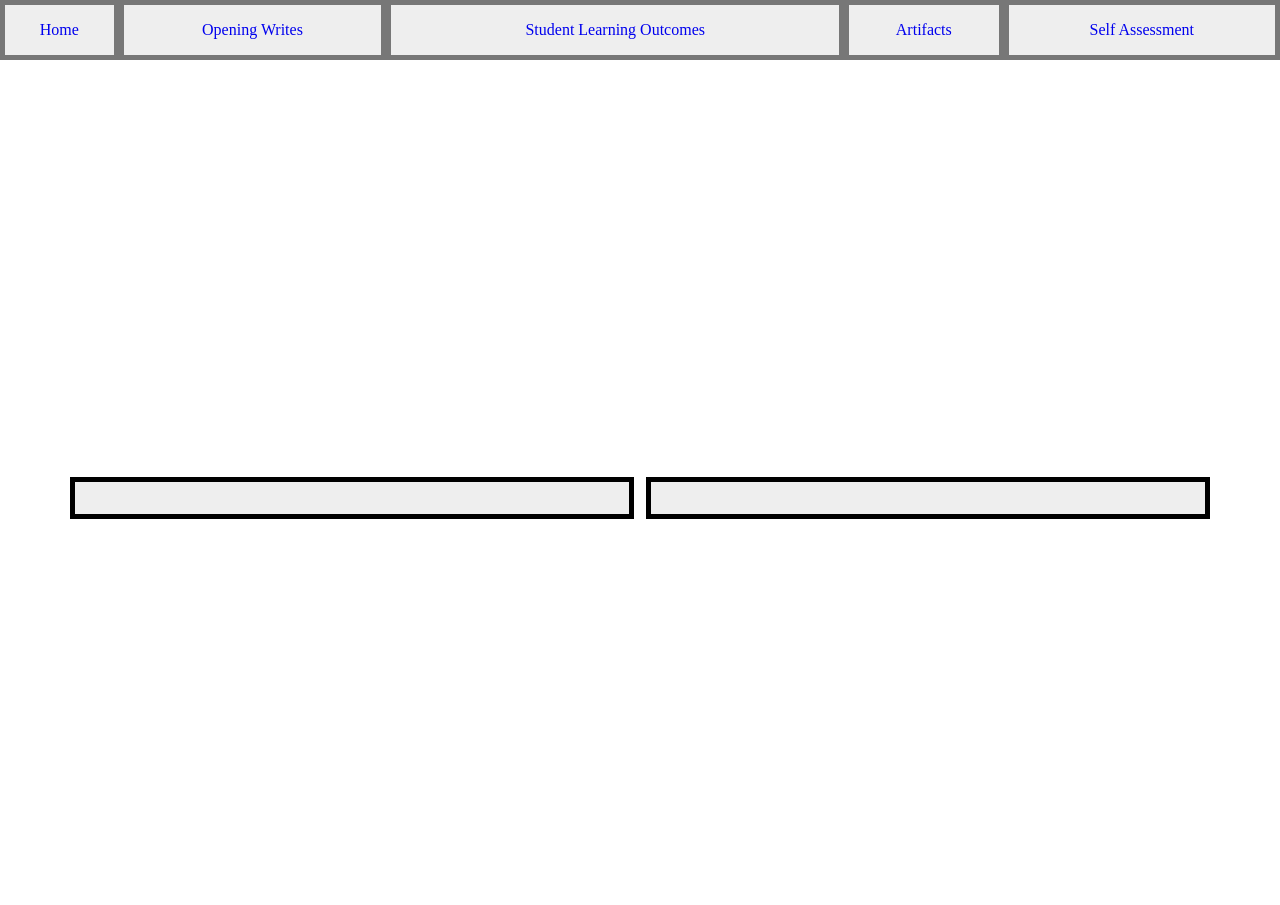
<file: engl109H-portfolio/template.html>
<!DOCTYPE html>
<html xmlns="http://www.w3.org/1999/xhtml" xml:lang="en" lang="en">
  <head>
    <title>Portfolio</title>
    <link href="./main.css" rel="stylesheet"/>
  </head>
  <body>
    <div class="header">
      <a href="index.html">Home</a>
      <a href="ow.html">Opening Writes</a>
      <a href="slo.html">Student Learning Outcomes</a>
      <a href="artifacts.html">Artifacts</a>
      <a href="assesment.html">Self Assessment</a>
    </div>
    <!-- <div class="outerbox"> -->
    <div class="container">
      <div class="column inner">
      </div>
      <div class="column inner">
      </div>
   </div>
   <!-- </div> -->
  </body>
</html>
</file>
<file: engl109H-portfolio/main.css>
body {
    margin: 0;
    min-height: 100vh;
}
.header a {
    display: table-cell;
    background: #eee;
    padding-top: 1em;
    padding-bottom: 1em;
    text-align: center;
    border: 5px solid #777;
    text-decoration: none;

}
.header {
    background: #777;
    display: table;
    width: 100%;
    height: 3em;
    margin-bottom: 2vh;

}
.header-box {
    display: table-cell;
    background: #eee;
    padding-top: 1em;
    padding-bottom: 1em;
    text-align: center;
    border: 5px solid #777;
}
/* .outerbox {
    display:flex;
    min-height: calc(98vh - 3em);
    align-items: center;

} */
.column {
    display: flex;
    flex-direction: column;
    flex-basis: 100%;
    flex: 1;
}
.row {
  display: flex;
  flex-direction: row;
  flex-wrap: wrap;
  width: 100%;
}
.map img {
    width: 100%;

}
.container {
    display: flex;
    flex-flow: column wrap;
    min-height: calc(100vh - (2em + 5px + 1lh + 2vh));
    /* padding: 5vw; */
    margin-left: 5vw;
    margin-right: 5vw;
    align-items: center;
    justify-content: center;
}

.inner {
    min-width: 25%;
    background: #eee;
    border: 5px solid black;
    margin: 1vw 0.5vw 0;
    padding: 1em;
}

.yap {
    align-content: center;
    text-align: justify;
    min-width: 50%;
}

figure {
    text-align: center;
}
figure img {
    width: 90%;

}

.proof { /* class for the artifact section of an slo */

}

.proof object {
    height: 100%;
}

.footer {
    justify-content: space-between

}

.footer .column {
    text-align: center;
}
.footer a {
    text-decoration: none;

}

.container {
    flex-direction: row;
}

h1 {
    margin: 1vh;

}

.inner {
}
</file>
<file: engl109H-portfolio/slo.css>
.container {
    flex-direction: row;
}

h1 {
    margin: 1vh;

}

.inner {
    margin: 1vw 0.5vw 0;
}
</file>
